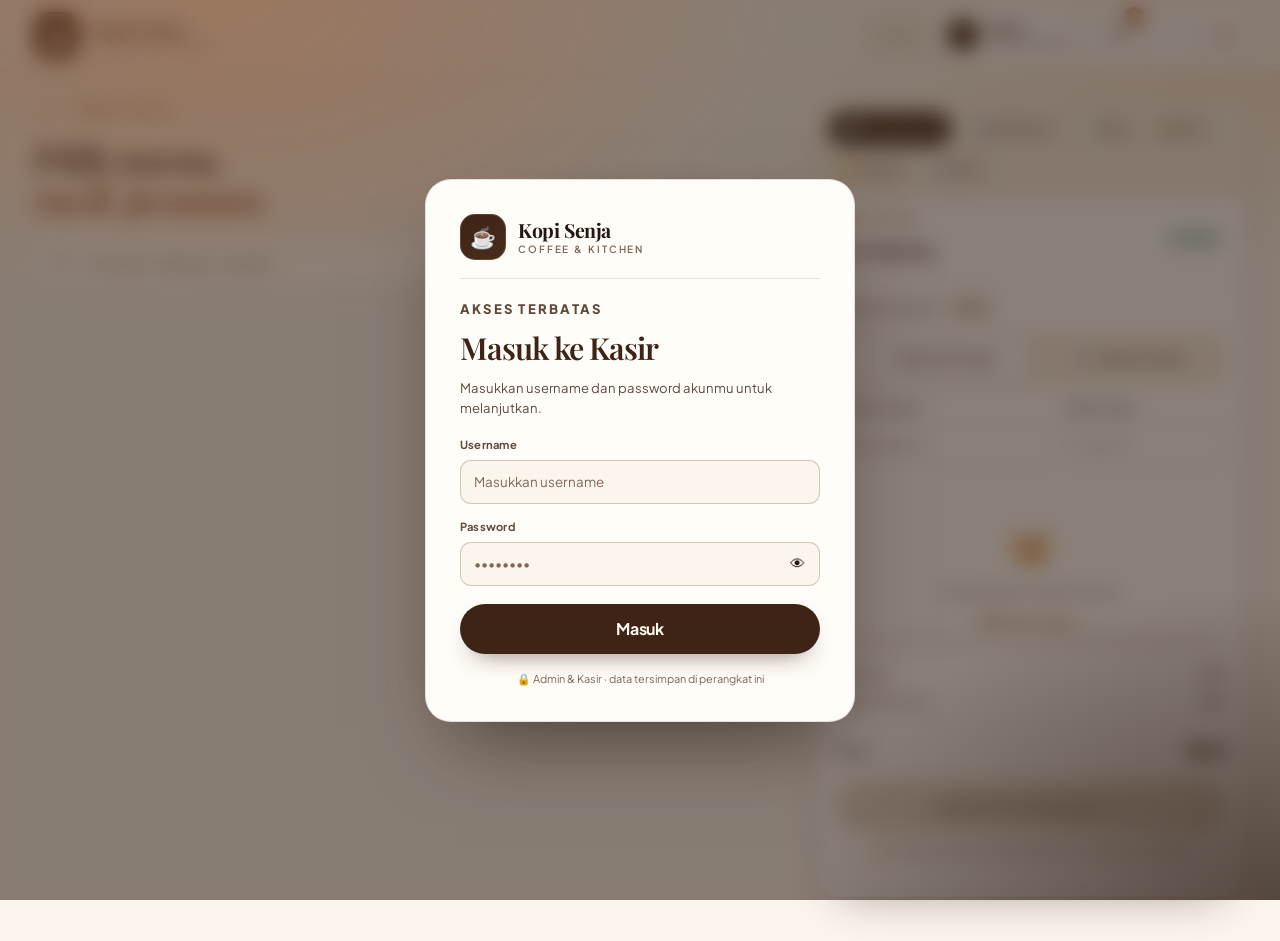
<file: POS CAFE 24/index.html>
<!DOCTYPE html>
<html lang="id">
<head>
  <meta charset="UTF-8" />
  <meta name="viewport" content="width=device-width, initial-scale=1" />
  <meta name="theme-color" content="#2A1B12" />
  <meta name="description" content="Kopi Senja — kasir kedai kopi. Pilih menu, atur pesanan, bayar, dan cetak struk." />
  <title>Kopi Senja — Kasir & Pemesanan</title>

  <link rel="preconnect" href="https://fonts.googleapis.com" />
  <link rel="preconnect" href="https://fonts.gstatic.com" crossorigin />
  <link href="https://fonts.googleapis.com/css2?family=Playfair+Display:ital,wght@0,500;0,600;0,700;1,600&family=Plus+Jakarta+Sans:wght@400;500;600;700;800&display=swap" rel="stylesheet" />
  <link rel="stylesheet" href="css/style.css" />
  <link rel="icon" href="data:image/svg+xml,<svg xmlns='http://www.w3.org/2000/svg' viewBox='0 0 100 100'><text y='.9em' font-size='90'>☕</text></svg>" />
</head>
<body class="pos-body is-locked">
  <a class="skip-link" href="#menu">Lewati ke menu</a>

  <!-- ============================ LOGIN ============================ -->
  <div class="login-screen is-open" id="loginScreen" role="dialog" aria-modal="true" aria-labelledby="loginTitle">
    <div class="login-card">
      <div class="login-brand">
        <span class="brand-mark" aria-hidden="true"><span id="loginLogo">☕</span></span>
        <span class="brand-text">
          <strong><span id="loginCafeName">Kopi Senja</span></strong>
          <small><span id="loginTagline">coffee &amp; kitchen</span></small>
        </span>
      </div>

      <div class="login-head">
        <p class="drawer-kicker">Akses terbatas</p>
        <h1 id="loginTitle">Masuk ke Kasir</h1>
        <p>Masukkan username dan password akunmu untuk melanjutkan.</p>
      </div>

      <form id="loginForm" autocomplete="off">
        <label class="field">
          <span>Username</span>
          <input type="text" id="loginUsername" placeholder="Masukkan username" autocomplete="username" autocapitalize="none" spellcheck="false" required />
        </label>
        <label class="field">
          <span>Password</span>
          <div class="password-wrap">
            <input type="password" id="loginPassword" placeholder="••••••••" autocomplete="current-password" required />
            <button type="button" id="togglePassword" aria-label="Tampilkan password">👁</button>
          </div>
        </label>
        <p class="login-error" id="loginError" hidden></p>
        <button class="btn btn-primary btn-block" type="submit" id="loginBtn">Masuk</button>
      </form>

      <p class="login-foot">🔒 Admin &amp; Kasir · data tersimpan di perangkat ini</p>
    </div>
  </div>

  <!-- ============================ TOP BAR ============================ -->
  <header class="pos-top" id="siteHeader">
    <div class="pos-brand">
      <span class="brand-mark" aria-hidden="true"><span id="brandLogo">☕</span></span>
      <span class="brand-text">
        <strong><span id="cafeNameDisplay" class="cafe-name-var">Kopi Senja</span></strong>
        <small><span id="taglineDisplay" class="tagline-var">coffee &amp; kitchen</span></small>
      </span>
    </div>

    <div class="pos-top-right">
      <span class="pos-clock" id="clock" aria-hidden="true">--:--</span>
      <div class="pos-user" id="posUser" title="Akun aktif">
        <span class="user-avatar" id="userAvatar" aria-hidden="true">A</span>
        <span class="user-meta">
          <strong id="userName">Admin</strong>
          <small id="userRole">Administrator</small>
        </span>
      </div>
      <button class="pos-top-btn" id="openCartBtn" type="button" aria-label="Buka keranjang">
        <svg viewBox="0 0 24 24" width="19" height="19" fill="none" aria-hidden="true">
          <path d="M4 5h2l2.2 10.2a2 2 0 0 0 2 1.6h7.5a2 2 0 0 0 2-1.55L21 8H7" stroke="currentColor" stroke-width="1.8" stroke-linecap="round" stroke-linejoin="round"/>
          <circle cx="10" cy="20" r="1.4" fill="currentColor"/>
          <circle cx="18" cy="20" r="1.4" fill="currentColor"/>
        </svg>
        <span class="cart-badge" id="cartBadge" aria-hidden="true">0</span>
      </button>
      <button class="pos-top-btn" id="btnFullscreen" type="button" title="Layar penuh" aria-label="Layar penuh">⛶</button>
      <button class="pos-top-btn pos-logout" id="logoutBtn" type="button" title="Keluar" aria-label="Keluar dari akun">⏻</button>
    </div>
  </header>

  <!-- ============================ MAIN ============================ -->
  <main class="pos-main" id="atas">
    <!-- ---------- KATALOG MENU ---------- -->
    <section class="pos-catalog" id="menu">
      <div class="catalog-head">
        <div>
          <p class="eyebrow"><span class="eyebrow-line" aria-hidden="true"></span>Menu kedai</p>
          <h1>Pilih menu,<br /><em>racik pesanan.</em></h1>
        </div>
        <p class="catalog-note">
          Harga belum termasuk PB1 10% — dihitung otomatis di keranjang.
        </p>
      </div>

      <div class="menu-toolbar">
        <div class="search-wrap">
          <svg viewBox="0 0 24 24" width="19" height="19" fill="none" aria-hidden="true">
            <circle cx="11" cy="11" r="6.5" stroke="currentColor" stroke-width="1.8"/>
            <path d="m16 16 4 4" stroke="currentColor" stroke-width="1.8" stroke-linecap="round"/>
          </svg>
          <input type="search" id="searchInput" placeholder="Cari kopi, makanan, camilan…" aria-label="Cari menu" autocomplete="off" />
          <button class="search-clear" id="searchClear" type="button" aria-label="Hapus pencarian" hidden>✕</button>
        </div>

        <div class="toolbar-right">
          <label class="sort-wrap">
            <span class="sr-only">Urutkan menu</span>
            <select id="sortSelect">
              <option value="populer">Rekomendasi</option>
              <option value="murah">Harga terendah</option>
              <option value="mahal">Harga tertinggi</option>
              <option value="nama">Nama A–Z</option>
            </select>
            <svg viewBox="0 0 20 20" width="16" height="16" fill="none" aria-hidden="true">
              <path d="m6 8 4 4 4-4" stroke="currentColor" stroke-width="1.8" stroke-linecap="round" stroke-linejoin="round"/>
            </svg>
          </label>
        </div>
      </div>

      <div class="chips" id="categoryChips" role="tablist" aria-label="Kategori menu"></div>

      <div class="menu-meta">
        <p id="resultCount" class="result-count" aria-live="polite"></p>
      </div>

      <div class="menu-grid" id="menuGrid"></div>

      <div class="empty-state" id="menuEmpty" hidden>
        <span class="empty-emoji" aria-hidden="true">🔍</span>
        <h3>Menu tidak ditemukan</h3>
        <p>Coba kata kunci lain atau pilih kategori "Semua Menu".</p>
        <button class="btn btn-ghost" id="resetFilterBtn" type="button">Reset pencarian</button>
      </div>
    </section>

    <!-- ---------- KOLOM KANAN: KERANJANG + DASHBOARD ---------- -->
    <aside class="pos-side" id="adminPanel" aria-label="Panel kasir dan pengelolaan">
      <div class="side-tabs" role="tablist" aria-label="Panel kasir">
        <button class="admin-tab is-active" data-admin="cart" type="button" role="tab">🧾 Keranjang <span class="tab-count" id="cartTabCount">0</span></button>
        <button class="admin-tab" data-admin="dashboard" type="button" role="tab">📊 Dashboard</button>
        <button class="admin-tab" data-admin="menu" type="button" role="tab">🍽️ Menu</button>
        <button class="admin-tab" data-admin="stock" type="button" role="tab">📦 Stok</button>
        <button class="admin-tab" data-admin="report" type="button" role="tab">💰 Laporan</button>
        <button class="admin-tab" data-admin="cafe" type="button" role="tab">⚙️ Kafe</button>
      </div>

      <div class="side-head">
        <div>
          <p class="drawer-kicker">Mode Kasir</p>
          <h2 id="adminPanelTitle">Keranjang</h2>
        </div>
        <div class="side-head-actions">
          <span class="side-live"><span class="dot-live" aria-hidden="true"></span>Buka</span>
          <button class="side-close" id="closeCartBtn" type="button" aria-label="Tutup panel">✕</button>
        </div>
      </div>

      <div class="side-body">
        <!-- ===== KERANJANG ===== -->
        <section class="admin-section" data-section="cart">
          <div class="pos-cart" id="cartDrawer" aria-label="Keranjang pesanan">
            <p class="cart-kicker">Pesanan baru <span id="cartCountLabel" class="count-pill">0 item</span></p>

            <div class="order-type" role="group" aria-label="Jenis pesanan">
              <button type="button" class="type-btn is-active" data-type="dinein">
                <span aria-hidden="true">🍽️</span> Makan di Tempat
              </button>
              <button type="button" class="type-btn" data-type="takeaway">
                <span aria-hidden="true">🥡</span> Dibawa Pulang
              </button>
            </div>

            <div class="field-grid" id="detailsGrid">
              <label class="field">
                <span>Nama pemesan</span>
                <input type="text" id="customerName" placeholder="Nama kamu" maxlength="40" autocomplete="name" />
              </label>
              <label class="field" id="tableField">
                <span>Nomor meja</span>
                <input type="text" id="tableNumber" placeholder="cth. 07" maxlength="4" inputmode="numeric" />
              </label>
            </div>

            <div class="cart-items" id="cartItems"></div>

            <div class="cart-empty" id="cartEmpty">
              <span aria-hidden="true">🧺</span>
              <p>Keranjangmu masih kosong.</p>
              <a href="#menu" class="link-arrow" id="emptyCartBrowse">Pilih menu dulu →</a>
            </div>

            <div class="promo-row" id="promoRow">
              <label class="field field-promo">
                <span>Kode promo</span>
                <div class="promo-input">
                  <input type="text" id="promoInput" placeholder="Coba SENJA10" autocomplete="off" />
                  <button type="button" id="applyPromoBtn">Pakai</button>
                </div>
              </label>
              <p class="promo-hint" id="promoHint">SENJA10 · diskon 10% untuk semua pesanan.</p>
            </div>

            <footer class="cart-foot">
              <dl class="summary">
                <div><dt>Subtotal</dt><dd id="sumSubtotal">Rp 0</dd></div>
                <div id="discountRow" hidden><dt>Diskon <span id="promoBadge" class="promo-badge"></span></dt><dd id="sumDiscount">– Rp 0</dd></div>
                <div><dt>Pajak PB1 (10%)</dt><dd id="sumTax">Rp 0</dd></div>
                <div class="summary-total"><dt>Total</dt><dd id="sumTotal">Rp 0</dd></div>
              </dl>
              <button class="btn btn-primary btn-block" id="checkoutBtn" type="button" disabled>
                Lanjut ke Pembayaran
                <svg viewBox="0 0 20 20" width="18" height="18" fill="none" aria-hidden="true">
                  <path d="M4 10h11M11 5l5 5-5 5" stroke="currentColor" stroke-width="1.8" stroke-linecap="round" stroke-linejoin="round"/>
                </svg>
              </button>
              <p class="secure-note">🔒 Pembayaran diproses di perangkat ini · tanpa biaya tambahan</p>
            </footer>
          </div>
        </section>

        <!-- ===== DASHBOARD ===== -->
        <section class="admin-section" data-section="dashboard" hidden>
          <div class="stat-grid" id="dashboardStats"></div>
          <h3 class="admin-h3">Stok Menipis</h3>
          <div class="low-stock-list" id="dashboardLowStock"></div>
          <h3 class="admin-h3">Transaksi Terakhir</h3>
          <div class="recent-list" id="dashboardRecent"></div>
        </section>

        <!-- ===== MENU ===== -->
        <section class="admin-section" data-section="menu" hidden>
          <div class="menu-add-form">
            <h3>Tambah/Edit Menu</h3>
            <input type="hidden" id="menuId" />
            <input type="text" id="menuName" placeholder="Nama Menu" />
            <textarea id="menuDesc" placeholder="Deskripsi"></textarea>
            <input type="number" id="menuPrice" placeholder="Harga (Rp)" />
            <select id="menuCat">
              <option value="Kopi">Kopi</option>
              <option value="Non-Kopi">Non-Kopi</option>
              <option value="Makanan">Makanan</option>
              <option value="Camilan">Camilan &amp; Manis</option>
            </select>
            <input type="text" id="menuEmoji" placeholder="Emoji (☕)" />
            <input type="number" id="menuStock" placeholder="Stok (mis. 20)" min="0" />
            <input type="url" id="menuImage" placeholder="URL Gambar (https://...)" />
            <input type="text" id="menuTag" placeholder="Tag (opsional)" />
            <label><input type="checkbox" id="menuPopular" /> Populer</label>
            <label><input type="checkbox" id="menuNew" /> Baru</label>
            <div class="menu-form-actions">
              <button id="saveMenuBtn" type="button">Simpan Menu</button>
              <button id="clearMenuBtn" type="button">Bersihkan</button>
            </div>
          </div>
          <div class="menu-list-admin">
            <h3>Daftar Menu</h3>
            <div id="menuListAdmin"></div>
          </div>
        </section>

        <!-- ===== STOK ===== -->
        <section class="admin-section" data-section="stock" hidden>
          <p class="admin-hint">Atur jumlah stok tiap menu. Stok <strong>0</strong> berarti menu tidak bisa dipesan.</p>
          <div class="stock-toolbar">
            <button class="btn btn-ghost" id="stockRestockAllBtn" type="button">Isi Ulang Semua (+10)</button>
          </div>
          <div class="stock-list" id="stockList"></div>
        </section>

        <!-- ===== LAPORAN ===== -->
        <section class="admin-section" data-section="report" hidden>
          <div class="report-toolbar">
            <label class="field">
              <span>Periode</span>
              <select id="reportPeriod">
                <option value="today">Hari ini</option>
                <option value="7">7 hari terakhir</option>
                <option value="30">30 hari terakhir</option>
                <option value="all">Semua</option>
              </select>
            </label>
            <button class="btn btn-ghost" id="exportReportBtn" type="button">Ekspor CSV</button>
          </div>
          <div class="stat-grid" id="reportStats"></div>
          <h3 class="admin-h3">Pendapatan per Hari</h3>
          <div class="report-bars" id="reportDaily"></div>
          <h3 class="admin-h3">Metode Pembayaran</h3>
          <div class="report-pay" id="reportPayments"></div>
          <h3 class="admin-h3">Menu Terlaris</h3>
          <div class="report-top" id="reportTopItems"></div>
        </section>

        <!-- ===== KAFE ===== -->
        <section class="admin-section" data-section="cafe" hidden>
          <div class="field">
            <span>Nama Kafe</span>
            <input type="text" id="cafeName" placeholder="Contoh: Kopi Senja" />
          </div>
          <div class="field">
            <span>Logo (emoji atau teks)</span>
            <input type="text" id="cafeLogo" placeholder="☕" maxlength="3" />
          </div>
          <div class="field">
            <span>Tagline</span>
            <input type="text" id="tagline" placeholder="coffee &amp; kitchen" />
          </div>
          <div class="field">
            <span>Deskripsi</span>
            <textarea id="cafeDescription" placeholder="Deskripsi singkat kafe" style="width:100%;height:80px;padding:8px;border:1px solid var(--line);border-radius:10px;font-family:var(--sans);font-size:0.85rem;resize:vertical;"></textarea>
          </div>
          <div class="field">
            <span>Alamat Kafe</span>
            <input type="text" id="cafeAddress" placeholder="Contoh: Jl. Merdeka No. 24, Tolitoli" />
          </div>
          <div class="field">
            <span>Telepon / WhatsApp</span>
            <input type="text" id="cafePhone" placeholder="Contoh: 0852-1234-5678" />
          </div>
          <div class="field">
            <span>Catatan Struk — Pesanan Diproses</span>
            <textarea id="cafeReceiptNoteProcessing" rows="2" placeholder="Pesananmu sedang kami siapkan. Tunjukkan struk ini di kasir."></textarea>
          </div>
          <div class="field">
            <span>Catatan Struk — Pesanan Siap</span>
            <textarea id="cafeReceiptNoteReady" rows="2" placeholder="Pesananmu sudah siap. Tunjukkan struk ini di kasir untuk mengambil pesanan."></textarea>
          </div>
          <p class="admin-hint">Teks ini tampil di bagian bawah struk. Kosongkan untuk memakai teks bawaan.</p>
          <div class="save-btns">
            <button type="button" id="saveConfigBtn">Simpan</button>
            <button type="button" id="resetConfigBtn">Reset</button>
          </div>

          <div class="user-admin">
            <div class="user-admin-head">
              <h3 class="admin-h3">Akun &amp; Password</h3>
              <button class="btn btn-ghost user-save-btn" id="saveUsersBtn" type="button">Simpan Password</button>
            </div>
            <p class="admin-hint">Ubah password, tambah akun, atau hapus akun. Akun yang sedang dipakai tidak bisa dihapus.</p>

            <div class="user-list" id="userList"></div>

            <div class="user-add">
              <h4>Tambah Akun Baru</h4>
              <div class="field">
                <span>Username</span>
                <input type="text" id="newUserName" placeholder="cth. kasir2" maxlength="20" autocomplete="off" autocapitalize="none" spellcheck="false" />
              </div>
              <div class="field">
                <span>Password</span>
                <input type="text" id="newUserPass" placeholder="min. 4 karakter" maxlength="40" autocomplete="off" />
              </div>
              <div class="field">
                <span>Role</span>
                <select id="newUserRole">
                  <option value="kasir">Kasir</option>
                  <option value="admin">Admin</option>
                </select>
              </div>
              <button class="btn btn-primary btn-block" id="addUserBtn" type="button">Tambah Akun</button>
            </div>
          </div>
        </section>
      </div>
    </aside>
  </main>

  <div class="side-backdrop" id="sideBackdrop" aria-hidden="true"></div>

  <!-- ============================ CHECKOUT MODAL ============================ -->
  <div class="modal" id="checkoutModal" role="dialog" aria-modal="true" aria-labelledby="checkoutTitle" aria-hidden="true">
    <div class="modal-card modal-checkout">
      <button class="icon-btn modal-close" id="closeCheckoutBtn" type="button" aria-label="Tutup pembayaran">
        <svg viewBox="0 0 24 24" width="20" height="20" fill="none"><path d="m6 6 12 12M18 6 6 18" stroke="currentColor" stroke-width="1.9" stroke-linecap="round"/></svg>
      </button>

      <header class="modal-head">
        <p class="drawer-kicker">Langkah terakhir</p>
        <h2 id="checkoutTitle">Pembayaran</h2>
        <p class="modal-sub" id="checkoutSub">3 item · Makan di tempat</p>
      </header>

      <div class="modal-body">
        <div class="checkout-summary" id="checkoutSummary"></div>

        <fieldset class="pay-methods">
          <legend>Metode pembayaran</legend>
          <label class="pay-option">
            <input type="radio" name="payment" value="tunai" checked />
            <span class="pay-icon" aria-hidden="true">💵</span>
            <span class="pay-text"><strong>Tunai</strong><small>Bayar di kasir</small></span>
            <span class="radio-dot" aria-hidden="true"></span>
          </label>
          <label class="pay-option">
            <input type="radio" name="payment" value="qris" />
            <span class="pay-icon" aria-hidden="true">📱</span>
            <span class="pay-text"><strong>QRIS</strong><small>Scan QR di kasir</small></span>
            <span class="radio-dot" aria-hidden="true"></span>
          </label>
          <label class="pay-option">
            <input type="radio" name="payment" value="kartu" />
            <span class="pay-icon" aria-hidden="true">💳</span>
            <span class="pay-text"><strong>Kartu Debit</strong><small>Mesin EDC tersedia</small></span>
            <span class="radio-dot" aria-hidden="true"></span>
          </label>
        </fieldset>

        <div class="cash-panel" id="cashPanel">
          <label class="field">
            <span>Uang diterima</span>
            <div class="cash-input">
              <span>Rp</span>
              <input type="number" id="cashInput" placeholder="0" min="0" step="1000" inputmode="numeric" />
            </div>
          </label>
          <div class="cash-chips" id="cashChips">
            <button type="button" data-cash="exact">Uang pas</button>
            <button type="button" data-cash="50000">50.000</button>
            <button type="button" data-cash="100000">100.000</button>
            <button type="button" data-cash="150000">150.000</button>
          </div>
          <p class="change-line" id="changeLine">Kembalian <strong>Rp 0</strong></p>
        </div>

        <p class="checkout-warning" id="checkoutWarning" hidden></p>
      </div>

      <footer class="modal-foot">
        <div class="foot-total">
          <span>Total bayar</span>
          <strong id="checkoutTotal">Rp 0</strong>
        </div>
        <button class="btn btn-primary btn-block" id="placeOrderBtn" type="button">Konfirmasi &amp; Buat Pesanan</button>
      </footer>
    </div>
  </div>

  <!-- ============================ RECEIPT MODAL ============================ -->
  <div class="modal" id="receiptModal" role="dialog" aria-modal="true" aria-labelledby="receiptTitle" aria-hidden="true">
    <div class="modal-card modal-receipt">
      <div class="receipt-paper" id="receiptPaper">
        <div class="receipt-brand">
          <span aria-hidden="true" id="receiptLogo">☕</span>
          <h2 id="receiptCafeName">KOPI SENJA</h2>
          <p id="receiptTagline">coffee &amp; kitchen</p>
          <small id="receiptAddress">Jl. Merdeka No. 24, Tolitoli · 0852-1234-5678</small>
        </div>

        <div class="receipt-divider"><span></span></div>

        <div class="receipt-meta" id="receiptBody"></div>

        <div class="receipt-divider"><span></span></div>

        <div class="receipt-thanks">
          <strong id="receiptTitle">Terima kasih! ☕</strong>
          <p id="receiptNote">Pesananmu sedang kami siapkan. Tunjukkan struk ini di kasir.</p>
        </div>
      </div>

      <div class="receipt-actions">
        <button class="btn btn-ghost" id="printReceiptBtn" type="button">
          <svg viewBox="0 0 24 24" width="18" height="18" fill="none" aria-hidden="true">
            <path d="M7 9V4h10v5M7 17H5a2 2 0 0 1-2-2v-4a2 2 0 0 1 2-2h14a2 2 0 0 1 2 2v4a2 2 0 0 1-2 2h-2" stroke="currentColor" stroke-width="1.7" stroke-linejoin="round"/>
            <path d="M7 14h10v6H7v-6Z" stroke="currentColor" stroke-width="1.7" stroke-linejoin="round"/>
          </svg>
          Cetak Struk
        </button>
        <button class="btn btn-primary" id="doneReceiptBtn" type="button">Selesai</button>
      </div>
    </div>
  </div>

  <!-- ============================ MOBILE CART BAR ============================ -->
  <div class="mobile-cart-bar" id="mobileCartBar" hidden>
    <div class="mcb-info">
      <span id="mcbCount">0 item</span>
      <strong id="mcbTotal">Rp 0</strong>
    </div>
    <button class="btn btn-primary" id="mcbOpenBtn" type="button">Lihat Keranjang</button>
  </div>

  <div class="toasts" id="toasts" aria-live="polite" aria-atomic="false"></div>

  <script src="js/data.js"></script>
  <script src="js/app.js"></script>
</body>
</html>
</file>
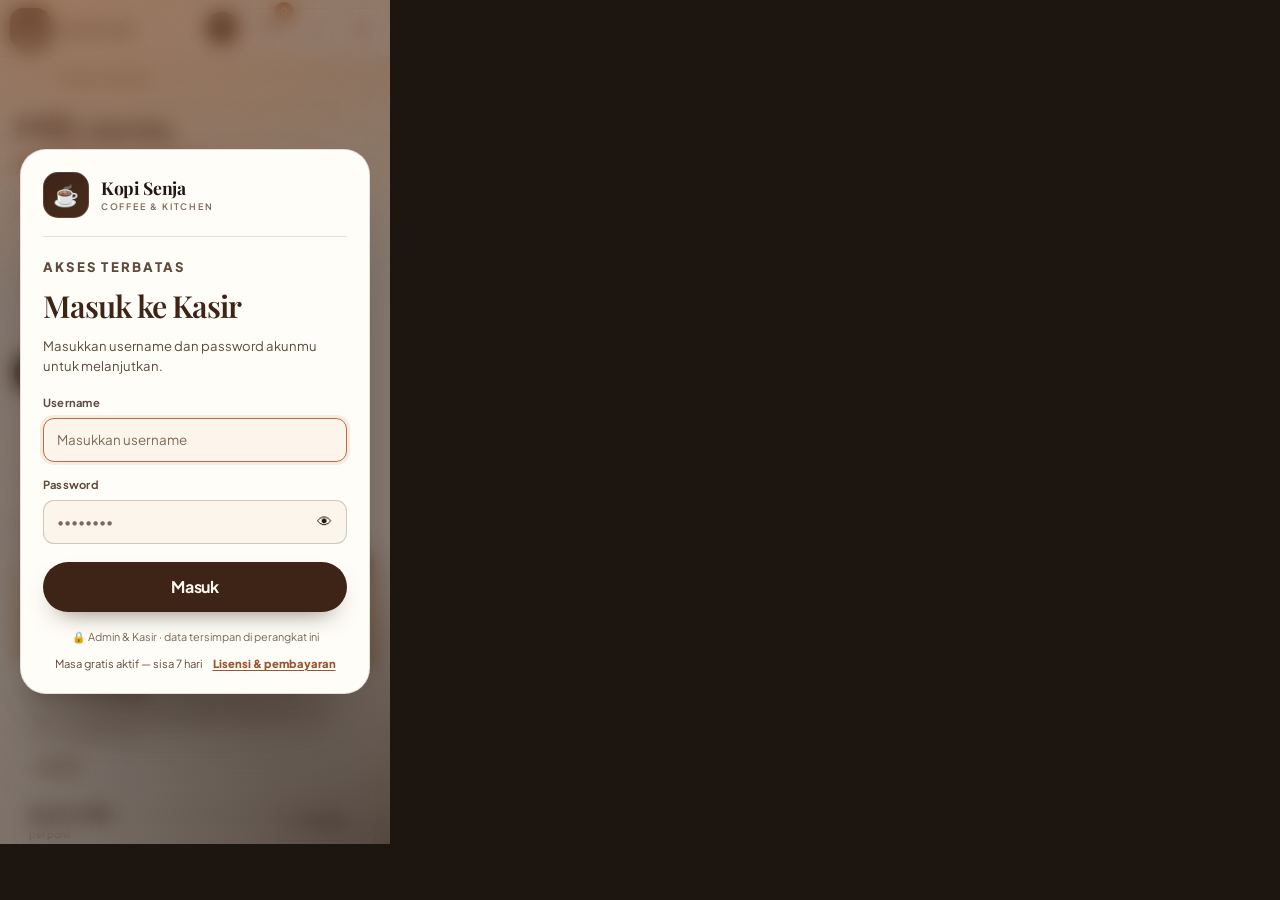
<file: _preview.html>
<!DOCTYPE html>
<html>
<head>
  <meta charset="utf-8" />
  <title>Preview mobile</title>
  <style>
    html, body { margin: 0; background: #1d1510; }
    .stage { width: 390px; height: 844px; overflow: hidden; }
    iframe { width: 390px; height: 844px; border: 0; background: #fbf5ec; }
  </style>
</head>
<body>
  <div class="stage"><iframe src="/" title="preview mobile"></iframe></div>
</body>
</html>
</file>
<file: POS CAFE 24/css/style.css>
/* =========================================================
   Kopi Senja — Stylesheet
   ========================================================= */

:root {
  --cream: #fbf5ec;
  --cream-2: #f5ebdd;
  --cream-3: #efe0ca;
  --card: #fffdf8;
  --ink: #241610;
  --ink-soft: #5f4b3d;
  --ink-faint: #7b6555;
  --coffee: #3d2417;
  --coffee-2: #56341f;
  --caramel: #b96f3f;
  --caramel-dark: #9a552b;
  --amber: #e8a55f;
  --green: #3d7a5f;
  --green-soft: #e3f0e9;
  --red: #b4472f;
  --line: rgba(61, 36, 23, 0.13);
  --line-strong: rgba(61, 36, 23, 0.22);

  --shadow-xs: 0 1px 2px rgba(61, 36, 23, 0.06);
  --shadow-sm: 0 4px 14px -6px rgba(61, 36, 23, 0.18);
  --shadow-md: 0 22px 45px -26px rgba(61, 36, 23, 0.45);
  --shadow-lg: 0 40px 80px -40px rgba(38, 21, 12, 0.55);

  --radius-sm: 12px;
  --radius: 18px;
  --radius-lg: 26px;
  --radius-xl: 34px;

  --serif: "Playfair Display", Georgia, "Times New Roman", serif;
  --sans: "Plus Jakarta Sans", -apple-system, BlinkMacSystemFont, "Segoe UI", Roboto, sans-serif;
  --mono: "SFMono-Regular", Consolas, "Courier New", monospace;

  --header-h: 76px;
  --ease: cubic-bezier(0.22, 0.8, 0.28, 1);
}

*,
*::before,
*::after {
  box-sizing: border-box;
}

html {
  scroll-behavior: smooth;
  -webkit-text-size-adjust: 100%;
}

body {
  margin: 0;
  font-family: var(--sans);
  font-size: 16px;
  line-height: 1.6;
  color: var(--ink);
  background: var(--cream);
  -webkit-font-smoothing: antialiased;
  overflow-x: hidden;
}

body.no-scroll {
  overflow: hidden;
}

img,
svg {
  display: block;
  max-width: 100%;
}

button,
input,
select,
textarea {
  font: inherit;
  color: inherit;
}

button {
  cursor: pointer;
}

a {
  color: inherit;
  text-decoration: none;
}

h1,
h2,
h3,
h4,
p {
  margin: 0;
}

ul {
  margin: 0;
  padding: 0;
  list-style: none;
}

[hidden] {
  display: none !important;
}

::selection {
  background: var(--amber);
  color: var(--coffee);
}

:focus-visible {
  outline: 3px solid rgba(185, 111, 63, 0.55);
  outline-offset: 3px;
  border-radius: 4px;
}

.sr-only {
  position: absolute;
  width: 1px;
  height: 1px;
  padding: 0;
  margin: -1px;
  overflow: hidden;
  clip: rect(0 0 0 0);
  white-space: nowrap;
  border: 0;
}

.skip-link {
  position: fixed;
  top: 12px;
  left: 12px;
  z-index: 200;
  padding: 10px 18px;
  border-radius: 999px;
  background: var(--coffee);
  color: #fff;
  font-weight: 600;
  transform: translateY(-160%);
  transition: transform 0.2s var(--ease);
}

.skip-link:focus {
  transform: translateY(0);
}

.container {
  width: 100%;
  max-width: 1200px;
  margin: 0 auto;
  padding: 0 clamp(18px, 4vw, 36px);
}

section {
  scroll-margin-top: calc(var(--header-h) + 18px);
}

/* ============================= BUTTONS ============================= */

.btn {
  --btn-bg: transparent;
  --btn-fg: var(--ink);
  display: inline-flex;
  align-items: center;
  justify-content: center;
  gap: 9px;
  padding: 14px 24px;
  border: 1px solid transparent;
  border-radius: 999px;
  background: var(--btn-bg);
  color: var(--btn-fg);
  font-size: 0.94rem;
  font-weight: 700;
  letter-spacing: -0.01em;
  line-height: 1;
  white-space: nowrap;
  transition: transform 0.18s var(--ease), box-shadow 0.18s var(--ease),
    background-color 0.18s var(--ease), border-color 0.18s var(--ease);
}

.btn svg {
  flex: 0 0 auto;
  transition: transform 0.18s var(--ease);
}

.btn:hover svg {
  transform: translateX(2px);
}

.btn:active {
  transform: translateY(1px) scale(0.99);
}

.btn-primary {
  --btn-bg: var(--coffee);
  --btn-fg: #fff8ee;
  box-shadow: 0 12px 26px -14px rgba(61, 36, 23, 0.7);
}

.btn-primary:hover {
  --btn-bg: #2c190f;
  box-shadow: 0 18px 32px -16px rgba(61, 36, 23, 0.75);
}

.btn-primary:disabled {
  --btn-bg: #e7dbcd;
  --btn-fg: #8a7260;
  box-shadow: none;
  cursor: not-allowed;
}

.btn-ghost {
  --btn-bg: transparent;
  --btn-fg: var(--coffee);
  border-color: var(--line-strong);
}

.btn-ghost:hover {
  --btn-bg: rgba(185, 111, 63, 0.09);
  border-color: var(--caramel);
}

.btn-block {
  width: 100%;
  padding: 16px 24px;
  font-size: 1rem;
}

.icon-btn {
  display: inline-grid;
  place-items: center;
  width: 42px;
  height: 42px;
  padding: 0;
  border: 1px solid var(--line);
  border-radius: 50%;
  background: rgba(255, 253, 248, 0.7);
  color: var(--coffee);
  transition: background-color 0.18s, transform 0.18s var(--ease);
}

.icon-btn:hover {
  background: #fff;
  transform: rotate(90deg);
}

/* ============================== HEADER ============================= */

.site-header {
  position: sticky;
  top: 0;
  z-index: 60;
  height: var(--header-h);
  display: flex;
  align-items: center;
  background: rgba(251, 245, 236, 0.72);
  backdrop-filter: blur(16px);
  -webkit-backdrop-filter: blur(16px);
  border-bottom: 1px solid transparent;
  transition: border-color 0.25s, background-color 0.25s, box-shadow 0.25s;
}

.site-header.is-scrolled {
  background: rgba(251, 245, 236, 0.93);
  border-bottom-color: var(--line);
  box-shadow: 0 10px 30px -26px rgba(61, 36, 23, 0.8);
}

.header-inner {
  display: flex;
  align-items: center;
  justify-content: space-between;
  gap: 20px;
}

.brand {
  display: inline-flex;
  align-items: center;
  gap: 11px;
  flex: 0 0 auto;
}

.brand-mark {
  display: grid;
  place-items: center;
  width: 42px;
  height: 42px;
  border-radius: 50%;
  background: var(--coffee);
  color: var(--cream);
  box-shadow: inset 0 0 0 1px rgba(255, 255, 255, 0.14);
}

.brand-text {
  display: flex;
  flex-direction: column;
  line-height: 1.05;
}

.brand-text strong {
  font-family: var(--serif);
  font-size: 1.22rem;
  font-weight: 700;
  letter-spacing: -0.02em;
}

.brand-text small {
  font-size: 0.62rem;
  font-weight: 600;
  text-transform: uppercase;
  letter-spacing: 0.19em;
  color: var(--ink-faint);
  margin-top: 4px;
}

.main-nav {
  display: flex;
  align-items: center;
  gap: clamp(16px, 2.4vw, 32px);
  font-size: 0.92rem;
  font-weight: 600;
}

.main-nav a {
  position: relative;
  color: var(--ink-soft);
  padding: 6px 0;
  transition: color 0.18s;
}

.main-nav a::after {
  content: "";
  position: absolute;
  left: 0;
  bottom: 0;
  width: 100%;
  height: 1.5px;
  background: var(--caramel);
  transform: scaleX(0);
  transform-origin: left;
  transition: transform 0.25s var(--ease);
}

.main-nav a:hover {
  color: var(--ink);
}

.main-nav a:hover::after {
  transform: scaleX(1);
}

.nav-orders {
  display: inline-flex;
  align-items: center;
  gap: 6px;
}

.nav-count {
  display: inline-grid;
  place-items: center;
  min-width: 18px;
  height: 18px;
  padding: 0 4px;
  border-radius: 999px;
  background: var(--green);
  color: #fff;
  font-size: 0.66rem;
  font-weight: 800;
  line-height: 1;
}

.header-actions {
  display: flex;
  align-items: center;
  gap: 12px;
}

.hours-pill {
  display: inline-flex;
  align-items: center;
  gap: 7px;
  padding: 8px 14px;
  border: 1px solid var(--line);
  border-radius: 999px;
  font-size: 0.76rem;
  font-weight: 600;
  color: var(--ink-soft);
  background: rgba(255, 253, 248, 0.6);
}

.dot-live {
  width: 7px;
  height: 7px;
  border-radius: 50%;
  background: #4f9d72;
  box-shadow: 0 0 0 3px rgba(79, 157, 114, 0.18);
  animation: pulse 2.4s infinite;
}

.cart-btn {
  position: relative;
  display: inline-flex;
  align-items: center;
  gap: 9px;
  height: 44px;
  padding: 0 8px 0 16px;
  border: 0;
  border-radius: 999px;
  background: var(--coffee);
  color: #fff8ee;
  font-size: 0.86rem;
  font-weight: 700;
  transition: background-color 0.18s, transform 0.18s var(--ease);
}

.cart-btn:hover {
  background: #2c190f;
  transform: translateY(-1px);
}

.cart-badge {
  display: grid;
  place-items: center;
  min-width: 28px;
  height: 28px;
  padding: 0 6px;
  border-radius: 999px;
  background: var(--amber);
  color: var(--coffee);
  font-size: 0.76rem;
  font-weight: 800;
  transition: transform 0.2s var(--ease);
}

.cart-badge.bump {
  animation: bump 0.4s var(--ease);
}

/* =============================== HERO =============================== */

.hero {
  position: relative;
  padding: clamp(28px, 5vw, 62px) 0 clamp(48px, 7vw, 86px);
  overflow: hidden;
}

.hero-blob {
  position: absolute;
  border-radius: 50%;
  filter: blur(10px);
  pointer-events: none;
}

.hero-blob-1 {
  width: 560px;
  height: 560px;
  right: -180px;
  top: -120px;
  background: radial-gradient(circle, rgba(232, 165, 95, 0.32), transparent 68%);
}

.hero-blob-2 {
  width: 380px;
  height: 380px;
  left: -160px;
  bottom: -140px;
  background: radial-gradient(circle, rgba(185, 111, 63, 0.16), transparent 70%);
}

.hero-inner {
  position: relative;
  display: grid;
  grid-template-columns: 1.02fr 0.98fr;
  align-items: center;
  gap: clamp(24px, 4vw, 56px);
}

.eyebrow {
  display: flex;
  align-items: center;
  gap: 12px;
  font-size: 0.72rem;
  font-weight: 700;
  letter-spacing: 0.18em;
  text-transform: uppercase;
  color: var(--caramel-dark);
  margin-bottom: 20px;
}

.eyebrow-line {
  width: 34px;
  height: 1px;
  background: var(--caramel);
}

.hero h1 {
  font-family: var(--serif);
  font-size: clamp(2.6rem, 5.3vw, 4.35rem);
  font-weight: 600;
  line-height: 1.05;
  letter-spacing: -0.03em;
  color: var(--coffee);
}

.hero h1 em,
.section-head h2 em,
.story h2 em {
  font-style: italic;
  color: var(--caramel);
}

.nowrap {
  white-space: nowrap;
}

.hero-desc {
  max-width: 47ch;
  margin-top: 22px;
  font-size: clamp(0.98rem, 1.15vw, 1.06rem);
  color: var(--ink-soft);
}

.hero-actions {
  display: flex;
  flex-wrap: wrap;
  gap: 12px;
  margin-top: 32px;
}

.hero-points {
  display: flex;
  flex-wrap: wrap;
  gap: clamp(16px, 3vw, 32px);
  margin-top: 42px;
  padding-top: 26px;
  border-top: 1px solid var(--line);
}

.hero-points li {
  display: flex;
  align-items: flex-start;
  gap: 10px;
  font-size: 0.76rem;
  line-height: 1.4;
  color: var(--ink-faint);
}

.hero-points strong {
  display: inline-block;
  margin-top: 3px;
  font-size: 0.82rem;
  font-weight: 700;
  color: var(--ink);
}

.point-icon {
  display: grid;
  place-items: center;
  width: 34px;
  height: 34px;
  border-radius: 50%;
  background: rgba(255, 253, 248, 0.9);
  border: 1px solid var(--line);
  font-size: 0.95rem;
  flex: 0 0 auto;
}

/* --- hero visual --- */

.hero-visual {
  position: relative;
  display: grid;
  place-items: center;
  min-height: 420px;
}

.hero-plate {
  position: relative;
  width: min(430px, 82%);
  aspect-ratio: 1;
  border-radius: 50%;
  background:
    radial-gradient(circle at 32% 26%, #fffdf7 0%, #f6e8d5 46%, #e9d2b2 100%);
  box-shadow:
    inset 0 0 0 1px rgba(255, 255, 255, 0.7),
    inset 0 -30px 60px rgba(151, 101, 58, 0.16),
    0 40px 70px -45px rgba(61, 36, 23, 0.55);
  display: grid;
  place-items: center;
}

.hero-plate::before {
  content: "";
  position: absolute;
  inset: 9%;
  border-radius: 50%;
  border: 1px dashed rgba(97, 62, 37, 0.24);
}

.hero-plate::after {
  content: "";
  position: absolute;
  inset: 20%;
  border-radius: 50%;
  background: radial-gradient(circle at 40% 35%, rgba(255, 255, 255, 0.7), transparent 70%);
}

.hero-cup {
  position: relative;
  z-index: 2;
  display: grid;
  place-items: center;
  filter: drop-shadow(0 24px 26px rgba(84, 48, 24, 0.28));
}

.cup-emoji {
  font-size: clamp(96px, 12vw, 148px);
  line-height: 1;
  animation: cupFloat 5.5s ease-in-out infinite;
}

.cup-saucer {
  display: block;
  width: 150px;
  height: 16px;
  margin-top: -8px;
  border-radius: 50%;
  background: rgba(74, 44, 29, 0.14);
  filter: blur(3px);
}

.steam {
  position: absolute;
  top: -30px;
  width: 10px;
  height: 56px;
  border-radius: 50%;
  background: linear-gradient(to top, rgba(90, 58, 36, 0.24), rgba(90, 58, 36, 0));
  filter: blur(3px);
  opacity: 0;
  animation: steam 4.6s ease-in-out infinite;
}

.steam-1 { left: 34%; animation-delay: 0s; }
.steam-2 { left: 50%; animation-delay: 1.2s; height: 66px; }
.steam-3 { left: 64%; animation-delay: 2.3s; }

.hero-ring {
  position: absolute;
  inset: -3%;
  z-index: 3;
  animation: spin 42s linear infinite;
}

.hero-ring svg {
  width: 100%;
  height: 100%;
  overflow: visible;
}

.hero-ring text {
  fill: rgba(86, 52, 31, 0.62);
  font-family: var(--sans);
  font-size: 10.5px;
  font-weight: 700;
  letter-spacing: 3.1px;
}

.float-card {
  position: absolute;
  z-index: 4;
  display: flex;
  align-items: center;
  gap: 11px;
  padding: 12px 16px;
  border-radius: 16px;
  background: rgba(255, 253, 248, 0.94);
  border: 1px solid rgba(255, 255, 255, 0.9);
  box-shadow: var(--shadow-md);
  backdrop-filter: blur(8px);
  animation: floatCard 7s ease-in-out infinite;
}

.float-card strong {
  display: block;
  font-size: 0.8rem;
  font-weight: 700;
  line-height: 1.3;
}

.float-card small {
  display: block;
  font-size: 0.68rem;
  color: var(--ink-faint);
  line-height: 1.35;
}

.float-card-1 {
  top: 9%;
  left: -4%;
}

.float-card-1 b {
  font-size: 0.9rem;
  color: var(--caramel-dark);
  margin-left: 4px;
}

.float-thumb {
  display: grid;
  place-items: center;
  width: 38px;
  height: 38px;
  border-radius: 11px;
  background: linear-gradient(145deg, #f3dcc2, #e3b98c);
  font-size: 1.15rem;
}

.float-card-2 {
  bottom: 4%;
  right: -2%;
  flex-direction: column;
  align-items: flex-start;
  gap: 4px;
  animation-delay: 1.6s;
}

.star-stack {
  color: var(--amber);
  font-size: 0.8rem;
  letter-spacing: 2px;
}

/* ============================== MARQUEE ============================== */

.marquee {
  overflow: hidden;
  border-top: 1px solid var(--line);
  border-bottom: 1px solid var(--line);
  background: rgba(245, 235, 221, 0.6);
  padding: 14px 0;
}

.marquee-track {
  display: flex;
  align-items: center;
  gap: 34px;
  width: max-content;
  animation: marquee 38s linear infinite;
  font-family: var(--serif);
  font-size: 0.9rem;
  font-style: italic;
  letter-spacing: 0.02em;
  color: var(--ink-soft);
  white-space: nowrap;
}

.marquee-track span:nth-child(even) {
  color: var(--caramel);
  font-style: normal;
}

/* =============================== MENU =============================== */

.menu-section {
  padding: clamp(56px, 8vw, 96px) 0 clamp(40px, 6vw, 64px);
}

.section-head {
  display: flex;
  align-items: flex-end;
  justify-content: space-between;
  gap: 40px;
  margin-bottom: 34px;
}

.section-head .eyebrow {
  margin-bottom: 14px;
}

.section-head h2 {
  font-family: var(--serif);
  font-size: clamp(1.9rem, 3.4vw, 2.85rem);
  font-weight: 600;
  line-height: 1.12;
  letter-spacing: -0.025em;
  color: var(--coffee);
  max-width: 22ch;
}

.section-note {
  max-width: 34ch;
  font-size: 0.86rem;
  color: var(--ink-faint);
  line-height: 1.65;
  padding-bottom: 4px;
}

.section-note strong {
  color: var(--ink-soft);
}

.menu-toolbar {
  display: flex;
  align-items: center;
  gap: 14px;
  margin-bottom: 18px;
}

.search-wrap {
  position: relative;
  flex: 1;
  display: flex;
  align-items: center;
  gap: 10px;
  height: 50px;
  padding: 0 16px;
  border: 1px solid var(--line);
  border-radius: 14px;
  background: var(--card);
  box-shadow: var(--shadow-xs);
  transition: border-color 0.18s, box-shadow 0.18s;
  color: var(--ink-faint);
}

.search-wrap:focus-within {
  border-color: var(--caramel);
  box-shadow: 0 0 0 4px rgba(185, 111, 63, 0.1);
}

.search-wrap input {
  flex: 1;
  min-width: 0;
  height: 100%;
  border: 0;
  background: transparent;
  outline: none;
  font-size: 0.92rem;
  color: var(--ink);
}

.search-wrap input::placeholder {
  color: #7f6a58;
}

.search-wrap input::-webkit-search-cancel-button {
  display: none;
}

.search-clear {
  display: grid;
  place-items: center;
  width: 24px;
  height: 24px;
  padding: 0;
  border: 0;
  border-radius: 50%;
  background: var(--cream-2);
  color: var(--ink-soft);
  font-size: 0.66rem;
}

.toolbar-right {
  display: flex;
  gap: 10px;
}

.sort-wrap {
  position: relative;
  display: flex;
  align-items: center;
  height: 50px;
  padding: 0 12px 0 4px;
  border: 1px solid var(--line);
  border-radius: 14px;
  background: var(--card);
  color: var(--ink-soft);
}

.sort-wrap select {
  height: 100%;
  padding: 0 28px 0 12px;
  border: 0;
  background: transparent;
  outline: none;
  font-size: 0.86rem;
  font-weight: 600;
  appearance: none;
  cursor: pointer;
}

.sort-wrap svg {
  position: absolute;
  right: 12px;
  pointer-events: none;
}

.chips {
  display: flex;
  flex-wrap: wrap;
  gap: 8px;
  padding-bottom: 4px;
}

.chip {
  display: inline-flex;
  align-items: center;
  gap: 7px;
  padding: 9px 16px;
  border: 1px solid var(--line);
  border-radius: 999px;
  background: transparent;
  color: var(--ink-soft);
  font-size: 0.82rem;
  font-weight: 600;
  transition: background-color 0.18s, color 0.18s, border-color 0.18s,
    transform 0.18s var(--ease);
}

.chip span {
  font-size: 0.9rem;
  opacity: 0.82;
}

.chip:hover {
  border-color: var(--line-strong);
  background: rgba(255, 253, 248, 0.7);
  transform: translateY(-1px);
}

.chip.is-active {
  background: var(--coffee);
  border-color: var(--coffee);
  color: #fff6ea;
}

.chip .chip-count {
  font-size: 0.68rem;
  font-weight: 700;
  color: var(--ink-faint);
  margin-left: 2px;
}

.chip.is-active .chip-count {
  color: rgba(255, 246, 234, 0.8);
}

.menu-meta {
  display: flex;
  align-items: center;
  justify-content: space-between;
  min-height: 34px;
  margin-top: 8px;
}

.result-count {
  font-size: 0.78rem;
  color: var(--ink-faint);
}

.result-count strong {
  color: var(--ink);
}

.menu-grid {
  display: grid;
  grid-template-columns: repeat(auto-fill, minmax(250px, 1fr));
  gap: clamp(14px, 1.8vw, 22px);
}

/* --- menu card --- */

.menu-card {
  display: flex;
  flex-direction: column;
  background: var(--card);
  border: 1px solid var(--line);
  border-radius: var(--radius-lg);
  overflow: hidden;
  box-shadow: var(--shadow-xs);
  transition: transform 0.28s var(--ease), box-shadow 0.28s var(--ease),
    border-color 0.28s;
  animation: cardIn 0.45s var(--ease) backwards;
}

.menu-card:hover {
  transform: translateY(-5px);
  box-shadow: var(--shadow-md);
  border-color: rgba(185, 111, 63, 0.35);
}

.card-thumb {
  position: relative;
  display: grid;
  place-items: center;
  height: 168px;
  overflow: hidden;
  isolation: isolate;
}

.card-thumb::before {
  content: "";
  position: absolute;
  inset: 0;
  background:
    radial-gradient(circle at 72% 18%, rgba(255, 255, 255, 0.55), transparent 48%),
    radial-gradient(circle at 22% 88%, rgba(61, 36, 23, 0.12), transparent 52%);
  z-index: -1;
}

.card-thumb::after {
  content: "";
  position: absolute;
  width: 160px;
  height: 160px;
  right: -46px;
  bottom: -64px;
  border: 1px solid rgba(255, 255, 255, 0.45);
  border-radius: 50%;
  z-index: -1;
}

.card-emoji {
  font-size: 66px;
  line-height: 1;
  filter: drop-shadow(0 14px 16px rgba(61, 36, 23, 0.22));
  transition: transform 0.35s var(--ease);
}

.menu-card:hover .card-emoji {
  transform: scale(1.08) rotate(-3deg);
}

.thumb-cat {
  position: absolute;
  left: 12px;
  top: 12px;
  padding: 4px 9px;
  border-radius: 999px;
  background: rgba(255, 253, 248, 0.82);
  backdrop-filter: blur(6px);
  font-size: 0.62rem;
  font-weight: 800;
  letter-spacing: 0.08em;
  text-transform: uppercase;
  color: rgba(61, 36, 23, 0.72);
}

.thumb-badge {
  position: absolute;
  right: 12px;
  top: 12px;
  padding: 5px 10px;
  border-radius: 999px;
  background: var(--coffee);
  color: #fff6ea;
  font-size: 0.62rem;
  font-weight: 700;
  letter-spacing: 0.03em;
}

.thumb-badge.new {
  background: var(--green);
}

/* --- menu item image --- */

.menu-img {
  width: 100%;
  height: 100%;
  object-fit: cover;
  display: block;
}

.card-thumb {
  position: relative;
  overflow: hidden;
  height: 150px;
}

.card-thumb .menu-img {
  width: 100%;
  height: 100%;
  object-fit: cover;
}

.card-thumb .card-emoji {
  position: absolute;
  top: 50%;
  left: 50%;
  transform: translate(-50%, -50%);
  font-size: 3rem;
  filter: drop-shadow(0 4px 12px rgba(0,0,0,0.3));
}

/* Menu card - image on left */
.menu-card {
  display: flex;
  flex-direction: row;
  min-height: 110px;
}

.menu-card .card-thumb {
  width: 110px;
  height: 110px;
  flex-shrink: 0;
  border-radius: var(--radius-lg) 0 0 var(--radius-lg);
}

.menu-card .card-body {
  flex: 1;
  padding: 12px 14px;
}

/* --- cafe config panel --- */

.cafe-config {
  position: fixed;
  top: 0;
  right: -360px;
  width: 360px;
  max-height: 100vh;
  background: var(--card);
  border-left: 1px solid var(--line);
  z-index: 1000;
  padding: 24px;
  transition: right 0.3s var(--ease);
  overflow-y: auto;
}

.cafe-config.is-open {
  right: 0;
}

.cafe-config h2 {
  font-family: var(--serif);
  font-size: 1.5rem;
  font-weight: 600;
  letter-spacing: -0.02em;
  color: var(--coffee);
  margin-bottom: 24px;
  padding-bottom: 12px;
  border-bottom: 1px solid var(--line);
}

.cafe-config .field {
  margin-bottom: 20px;
}

.cafe-config .field > span {
  font-size: 0.7rem;
  font-weight: 700;
  letter-spacing: 0.02em;
  color: var(--ink-soft);
  margin-bottom: 6px;
  display: block;
}

.cafe-config input {
  width: 100%;
  height: 44px;
  padding: 0 13px;
  border: 1px solid var(--line-strong);
  border-radius: 11px;
  background: var(--card);
  font-size: 0.84rem;
  outline: none;
  transition: border-color 0.18s, box-shadow 0.18s;
}

.cafe-config input:focus {
  border-color: var(--caramel);
  box-shadow: 0 0 0 3px rgba(185, 111, 63, 0.12);
}

.cafe-config input::placeholder {
  color: #7f6a58;
}

.cafe-config .save-btns {
  display: flex;
  gap: 12px;
  margin-top: 8px;
}

.cafe-config .save-btns button {
  flex: 1;
  padding: 10px;
  border: 1px solid var(--coffee);
  border-radius: 999px;
  background: var(--coffee);
  color: #fff6ea;
  font-size: 0.86rem;
  font-weight: 700;
  cursor: pointer;
}

.cafe-config .save-btns button:hover {
  background: #2c190f;
}

.cafe-config .save-btns button:disabled {
  background: #e7dbcd;
  color: #8a7260;
  cursor: not-allowed;
}

.toggle-config,
.toggle-menu {
  position: fixed;
  top: 20px;
  right: 20px;
  z-index: 9000;
  width: 48px;
  height: 48px;
  border: 1px solid var(--coffee);
  border-radius: 50%;
  background: var(--coffee);
  color: #fff8ee;
  display: grid;
  place-items: center;
  font-size: 1.2rem;
  cursor: pointer;
  transition: transform 0.18s;
}

.toggle-menu {
  right: 80px;
}

.toggle-config:hover,
.toggle-menu:hover {
  transform: rotate(90deg);
}

/* Menu Admin Panel */
.menu-admin {
  position: fixed;
  top: 0;
  right: -420px;
  width: 420px;
  height: 100vh;
  background: var(--card);
  border-left: 1px solid var(--line);
  z-index: 1000;
  display: flex;
  flex-direction: column;
  transition: right 0.3s var(--ease);
  overflow: hidden;
}

.menu-admin.is-open {
  right: 0;
}

.menu-admin-header {
  display: flex;
  align-items: center;
  justify-content: space-between;
  padding: 20px 24px;
  border-bottom: 1px solid var(--line);
  background: var(--cream-2);
}

.menu-admin-header h2 {
  font-family: var(--serif);
  font-size: 1.4rem;
  font-weight: 600;
  color: var(--coffee);
}

.menu-admin-body {
  flex: 1;
  overflow-y: auto;
  padding: 20px 24px;
}

.menu-add-form h3,
.menu-list-admin h3 {
  font-size: 0.95rem;
  font-weight: 700;
  margin-bottom: 12px;
  color: var(--coffee);
}

.menu-add-form {
  padding: 16px;
  border: 1px solid var(--line);
  border-radius: 12px;
  background: var(--cream-2);
  margin-bottom: 24px;
  display: flex;
  flex-direction: column;
  gap: 10px;
}

.menu-add-form input,
.menu-add-form textarea,
.menu-add-form select {
  width: 100%;
  padding: 10px 12px;
  border: 1px solid var(--line-strong);
  border-radius: 10px;
  font-family: var(--sans);
  font-size: 0.85rem;
  background: var(--card);
}

.menu-add-form textarea {
  height: 60px;
  resize: vertical;
}

.menu-add-form label {
  display: flex;
  align-items: center;
  gap: 8px;
  font-size: 0.85rem;
  color: var(--ink-soft);
}

.menu-form-actions {
  display: flex;
  gap: 10px;
}

.menu-form-actions button {
  flex: 1;
  padding: 10px;
  border: none;
  border-radius: 999px;
  background: var(--coffee);
  color: #fff6ea;
  font-weight: 700;
  cursor: pointer;
}

.menu-form-actions button:hover {
  background: #2c190f;
}

.menu-list-admin {
  display: flex;
  flex-direction: column;
  gap: 10px;
}

.menu-item-admin {
  display: flex;
  gap: 12px;
  padding: 12px;
  border: 1px solid var(--line);
  border-radius: 12px;
  background: var(--card);
}

.menu-item-admin-img {
  width: 60px;
  height: 60px;
  border-radius: 10px;
  object-fit: cover;
  background: var(--cream-2);
  flex-shrink: 0;
}

.menu-item-admin-info {
  flex: 1;
  min-width: 0;
}

.menu-item-admin-info h4 {
  font-size: 0.9rem;
  font-weight: 700;
  color: var(--coffee);
  margin-bottom: 2px;
}

.menu-item-admin-info p {
  font-size: 0.75rem;
  color: var(--ink-faint);
  margin-bottom: 4px;
}

.menu-item-admin-price {
  font-size: 0.85rem;
  font-weight: 700;
  color: var(--caramel-dark);
}

.menu-item-admin-actions {
  display: flex;
  gap: 6px;
  flex-direction: column;
}

.menu-item-admin-actions button {
  padding: 6px 10px;
  border: 1px solid var(--line-strong);
  border-radius: 8px;
  background: var(--cream-2);
  font-size: 0.75rem;
  cursor: pointer;
}

.menu-item-admin-actions button:hover {
  background: var(--caramel);
  color: white;
}

/* gradient tones per menu item */

[data-tone="1"] { background: linear-gradient(150deg, #f7e3c9 0%, #e8bd90 100%); }
[data-tone="2"] { background: linear-gradient(150deg, #f9ecd8 0%, #e5c9a0 100%); }
[data-tone="3"] { background: linear-gradient(150deg, #e9d6c2 0%, #cba787 100%); }
[data-tone="4"] { background: linear-gradient(150deg, #f2e9d5 0%, #dcc49c 100%); }
[data-tone="5"] { background: linear-gradient(150deg, #e8cdb4 0%, #c2926b 100%); }
[data-tone="6"] { background: linear-gradient(150deg, #e6dccd 0%, #bda88e 100%); }
[data-tone="7"] { background: linear-gradient(150deg, #e2ead6 0%, #b9cba4 100%); }
[data-tone="8"] { background: linear-gradient(150deg, #fbeccc 0%, #eccf8c 100%); }
[data-tone="9"] { background: linear-gradient(150deg, #f7dcd4 0%, #e2ab9c 100%); }

.card-body {
  display: flex;
  flex-direction: column;
  gap: 6px;
  padding: 16px 18px 18px;
  flex: 1;
}

.card-title-row {
  display: flex;
  align-items: flex-start;
  justify-content: space-between;
  gap: 10px;
}

.card-title {
  font-size: 1rem;
  font-weight: 700;
  letter-spacing: -0.015em;
  line-height: 1.35;
  color: var(--coffee);
}

.card-desc {
  font-size: 0.79rem;
  line-height: 1.55;
  color: var(--ink-faint);
  display: -webkit-box;
  -webkit-line-clamp: 2;
  -webkit-box-orient: vertical;
  overflow: hidden;
  min-height: 2.45em;
}

.card-foot {
  display: flex;
  align-items: center;
  justify-content: space-between;
  gap: 12px;
  margin-top: auto;
  padding-top: 12px;
}

.card-price {
  font-size: 1.02rem;
  font-weight: 800;
  letter-spacing: -0.02em;
  color: var(--coffee);
}

.card-price small {
  display: block;
  font-size: 0.62rem;
  font-weight: 500;
  color: var(--ink-faint);
  letter-spacing: 0;
}

.add-btn {
  display: inline-flex;
  align-items: center;
  gap: 6px;
  height: 38px;
  padding: 0 14px;
  border: 1px solid var(--line-strong);
  border-radius: 999px;
  background: transparent;
  color: var(--coffee);
  font-size: 0.78rem;
  font-weight: 700;
  transition: background-color 0.18s, color 0.18s, border-color 0.18s,
    transform 0.18s var(--ease);
}

.add-btn svg {
  transition: transform 0.2s var(--ease);
}

.add-btn:hover {
  background: var(--coffee);
  border-color: var(--coffee);
  color: #fff6ea;
}

.add-btn:hover svg {
  transform: rotate(90deg);
}

.qty-stepper {
  display: inline-flex;
  align-items: center;
  gap: 2px;
  padding: 3px;
  border-radius: 999px;
  background: var(--coffee);
  color: #fff6ea;
}

.qty-stepper button {
  display: grid;
  place-items: center;
  width: 30px;
  height: 30px;
  padding: 0;
  border: 0;
  border-radius: 50%;
  background: transparent;
  color: inherit;
  font-size: 1rem;
  line-height: 1;
  transition: background-color 0.16s;
}

.qty-stepper button:hover {
  background: rgba(255, 255, 255, 0.14);
}

.qty-stepper span {
  min-width: 22px;
  text-align: center;
  font-size: 0.84rem;
  font-weight: 800;
  font-variant-numeric: tabular-nums;
}

/* --- empty state --- */

.empty-state {
  text-align: center;
  padding: 54px 20px;
  border: 1px dashed var(--line-strong);
  border-radius: var(--radius-lg);
  background: rgba(255, 253, 248, 0.5);
}

.empty-emoji {
  display: inline-grid;
  place-items: center;
  width: 64px;
  height: 64px;
  margin-bottom: 16px;
  border-radius: 50%;
  background: var(--cream-2);
  font-size: 1.7rem;
}

.empty-state h3 {
  font-family: var(--serif);
  font-size: 1.3rem;
  font-weight: 600;
  color: var(--coffee);
}

.empty-state p {
  max-width: 40ch;
  margin: 6px auto 18px;
  font-size: 0.86rem;
  color: var(--ink-faint);
}

/* =============================== STORY =============================== */

.story {
  padding: clamp(56px, 7vw, 90px) 0;
  background:
    radial-gradient(circle at 12% 20%, rgba(232, 165, 95, 0.12), transparent 48%),
    var(--cream-2);
  border-top: 1px solid var(--line);
  border-bottom: 1px solid var(--line);
}

.story-inner {
  display: grid;
  grid-template-columns: 0.92fr 1.08fr;
  gap: clamp(32px, 6vw, 76px);
  align-items: center;
}

.story-visual {
  position: relative;
  height: 100%;
  min-height: 380px;
}

.story-photo {
  position: absolute;
  display: grid;
  place-items: center;
  overflow: hidden;
  border-radius: var(--radius-lg);
  border: 6px solid rgba(255, 253, 248, 0.8);
  box-shadow: var(--shadow-md);
}

.story-photo-main {
  left: 0;
  top: 6%;
  width: 68%;
  height: 72%;
  background: linear-gradient(155deg, #e3c8a8 0%, #b98a5f 100%);
  grid-template-rows: 1fr auto;
  padding: 18px;
  gap: 10px;
}

.story-photo-main span {
  font-size: clamp(70px, 9vw, 96px);
  filter: drop-shadow(0 16px 18px rgba(61, 36, 23, 0.22));
}

.story-photo-main small {
  padding: 6px 12px;
  border-radius: 999px;
  background: rgba(255, 253, 248, 0.82);
  font-size: 0.68rem;
  font-weight: 700;
  letter-spacing: 0.05em;
  text-transform: uppercase;
  color: var(--ink-soft);
}

.story-photo-a,
.story-photo-b {
  width: 33%;
  aspect-ratio: 1;
  background: linear-gradient(150deg, #f2e4d1, #d9bd9b);
}

.story-photo-a {
  right: 0;
  top: 1%;
  transform: rotate(5deg);
  font-size: 2.4rem;
}

.story-photo-b {
  right: 3%;
  bottom: 2%;
  transform: rotate(-4deg);
  background: linear-gradient(150deg, #f8e6c8, #e5c084);
  font-size: 2.4rem;
}

.story-stamp {
  position: absolute;
  left: 54%;
  bottom: 4%;
  width: 92px;
  height: 92px;
  border-radius: 50%;
  background: var(--coffee);
  color: #fff6ea;
  display: grid;
  place-content: center;
  text-align: center;
  line-height: 1.05;
  transform: translateX(-50%) rotate(-8deg);
  box-shadow: 0 16px 30px -16px rgba(61, 36, 23, 0.7);
  border: 2px dashed rgba(255, 246, 234, 0.35);
}

.story-stamp strong {
  font-size: 0.56rem;
  letter-spacing: 0.18em;
  text-transform: uppercase;
  font-weight: 600;
  opacity: 0.8;
}

.story-stamp span {
  font-family: var(--serif);
  font-size: 1.5rem;
  font-weight: 600;
}

.story h2 {
  font-family: var(--serif);
  font-size: clamp(1.8rem, 3vw, 2.6rem);
  font-weight: 600;
  line-height: 1.15;
  letter-spacing: -0.025em;
  color: var(--coffee);
  max-width: 19ch;
}

.story-copy > p:not(.eyebrow) {
  margin-top: 18px;
  font-size: 0.92rem;
  line-height: 1.75;
  color: var(--ink-soft);
  max-width: 54ch;
}

.story-stats {
  display: grid;
  grid-template-columns: repeat(4, 1fr);
  gap: 12px;
  margin-top: 32px;
  padding-top: 26px;
  border-top: 1px solid var(--line-strong);
}

.story-stats strong {
  display: block;
  font-family: var(--serif);
  font-size: 1.7rem;
  font-weight: 600;
  line-height: 1;
  color: var(--caramel-dark);
}

.story-stats span {
  display: block;
  margin-top: 6px;
  font-size: 0.68rem;
  line-height: 1.4;
  color: var(--ink-faint);
}

/* ============================== ORDERS ============================== */

.orders-section {
  padding: clamp(56px, 8vw, 92px) 0;
}

.orders-list {
  display: grid;
  gap: 14px;
}

.order-card {
  border: 1px solid var(--line);
  border-radius: var(--radius);
  background: var(--card);
  padding: 20px 22px;
  box-shadow: var(--shadow-xs);
}

.order-top {
  display: flex;
  align-items: flex-start;
  justify-content: space-between;
  gap: 16px;
  flex-wrap: wrap;
}

.order-code {
  display: flex;
  align-items: center;
  gap: 10px;
  font-family: var(--mono);
  font-size: 0.86rem;
  font-weight: 700;
  letter-spacing: 0.02em;
  color: var(--coffee);
}

.order-code span {
  font-family: var(--sans);
  font-size: 0.68rem;
  font-weight: 500;
  color: var(--ink-faint);
  letter-spacing: 0;
}

.status-chip {
  display: inline-flex;
  align-items: center;
  gap: 6px;
  padding: 5px 12px;
  border-radius: 999px;
  font-size: 0.7rem;
  font-weight: 700;
  letter-spacing: 0.01em;
  white-space: nowrap;
}

.status-chip::before {
  content: "";
  width: 6px;
  height: 6px;
  border-radius: 50%;
  background: currentColor;
}

.status-diterima {
  background: #fdf0dd;
  color: #8a5514;
}

.status-dibuat {
  background: #e8eefb;
  color: #3f5fa8;
}

.status-siap {
  background: var(--green-soft);
  color: #2f6a4f;
}

.order-meta {
  display: flex;
  flex-wrap: wrap;
  gap: 6px 16px;
  margin-top: 6px;
  font-size: 0.75rem;
  color: var(--ink-faint);
}

.order-items {
  margin-top: 14px;
  padding: 12px 0;
  border-top: 1px dashed var(--line-strong);
  border-bottom: 1px dashed var(--line-strong);
  display: grid;
  gap: 5px;
}

.order-items li {
  display: flex;
  justify-content: space-between;
  gap: 16px;
  font-size: 0.8rem;
  color: var(--ink-soft);
}

.order-items li b {
  font-weight: 500;
  color: var(--ink-faint);
  margin-right: 6px;
}

.order-items li small {
  color: var(--ink-faint);
  font-size: 0.72rem;
}

.order-foot {
  display: flex;
  align-items: center;
  justify-content: space-between;
  gap: 14px;
  flex-wrap: wrap;
  margin-top: 14px;
}

.order-total {
  font-size: 0.82rem;
  color: var(--ink-faint);
}

.order-total strong {
  display: block;
  font-size: 1.05rem;
  font-weight: 800;
  color: var(--coffee);
  letter-spacing: -0.01em;
}

.order-actions {
  display: flex;
  gap: 8px;
}

.order-actions button {
  padding: 8px 14px;
  border: 1px solid var(--line-strong);
  border-radius: 999px;
  background: transparent;
  font-size: 0.74rem;
  font-weight: 700;
  color: var(--ink-soft);
  transition: background-color 0.18s, border-color 0.18s, color 0.18s;
}

.order-actions button:hover {
  background: var(--cream-2);
  border-color: var(--caramel);
  color: var(--coffee);
}

.order-progress {
  display: flex;
  align-items: center;
  gap: 0;
  margin-top: 16px;
}

.op-step {
  display: flex;
  align-items: center;
  gap: 7px;
  font-size: 0.66rem;
  font-weight: 600;
  color: var(--ink-faint);
  white-space: nowrap;
}

.op-step i {
  width: 8px;
  height: 8px;
  border-radius: 50%;
  background: var(--line-strong);
  transition: background-color 0.3s;
}

.op-step.is-done {
  color: var(--green);
}

.op-step.is-done i {
  background: var(--green);
  box-shadow: 0 0 0 3px var(--green-soft);
}

.op-line {
  flex: 1;
  height: 1px;
  background: var(--line-strong);
  margin: 0 8px;
}

.op-line.is-done {
  background: var(--green);
}

.orders-empty {
  margin-top: 6px;
}

/* ============================== FOOTER ============================== */

.site-footer {
  background: #241610;
  color: rgba(251, 245, 236, 0.72);
  padding: clamp(48px, 6vw, 76px) 0 26px;
  position: relative;
  overflow: hidden;
}

.site-footer::before {
  content: "";
  position: absolute;
  width: 460px;
  height: 460px;
  right: -200px;
  top: -220px;
  border-radius: 50%;
  background: radial-gradient(circle, rgba(232, 165, 95, 0.16), transparent 70%);
  pointer-events: none;
}

.footer-top {
  display: grid;
  grid-template-columns: 1.5fr 1fr 1fr 1.05fr;
  gap: clamp(26px, 4vw, 54px);
  position: relative;
}

.brand-light .brand-mark {
  background: rgba(255, 246, 234, 0.1);
  color: #f6e3cc;
  box-shadow: inset 0 0 0 1px rgba(255, 246, 234, 0.16);
}

.brand-light .brand-text strong {
  color: #fdf7ee;
}

.brand-light .brand-text small {
  color: rgba(251, 245, 236, 0.5);
}

.footer-brand > p {
  margin-top: 18px;
  font-size: 0.82rem;
  line-height: 1.7;
  max-width: 34ch;
}

.socials {
  display: flex;
  gap: 8px;
  margin-top: 20px;
}

.socials a {
  padding: 7px 13px;
  border: 1px solid rgba(251, 245, 236, 0.16);
  border-radius: 999px;
  font-size: 0.68rem;
  font-weight: 600;
  color: rgba(251, 245, 236, 0.78);
  transition: background-color 0.18s, border-color 0.18s, color 0.18s;
}

.socials a:hover {
  background: rgba(251, 245, 236, 0.08);
  border-color: rgba(251, 245, 236, 0.35);
  color: #fff;
}

.footer-col h3 {
  font-size: 0.68rem;
  font-weight: 800;
  letter-spacing: 0.16em;
  text-transform: uppercase;
  color: #f0d9bd;
  margin-bottom: 16px;
}

.footer-col p {
  font-size: 0.82rem;
  line-height: 1.7;
}

.footer-hint {
  margin-top: 8px;
  font-size: 0.72rem !important;
  color: rgba(251, 245, 236, 0.58);
}

.hours-list {
  display: grid;
  gap: 9px;
}

.hours-list li {
  display: flex;
  align-items: baseline;
  justify-content: space-between;
  gap: 12px;
  font-size: 0.78rem;
  padding-bottom: 8px;
  border-bottom: 1px dashed rgba(251, 245, 236, 0.12);
}

.hours-list b {
  font-weight: 600;
  color: rgba(251, 245, 236, 0.92);
  white-space: nowrap;
  font-variant-numeric: tabular-nums;
}

.pay-note {
  margin-top: 8px;
  font-size: 0.72rem !important;
  color: #e0b98b;
  letter-spacing: 0.03em;
}

.footer-cta {
  display: inline-block;
  margin-top: 14px;
  font-size: 0.82rem;
  font-weight: 700;
  color: #f0d9bd;
  border-bottom: 1px solid rgba(240, 217, 189, 0.4);
  padding-bottom: 2px;
  transition: color 0.18s, border-color 0.18s;
}

.footer-cta:hover {
  color: #fff;
  border-color: #fff;
}

.footer-bottom {
  display: flex;
  justify-content: space-between;
  gap: 16px;
  flex-wrap: wrap;
  margin-top: clamp(34px, 5vw, 56px);
  padding-top: 20px;
  border-top: 1px solid rgba(251, 245, 236, 0.1);
  font-size: 0.7rem;
  color: rgba(251, 245, 236, 0.58);
}

/* ============================ OVERLAY/DRAWER ============================ */

.overlay {
  position: fixed;
  inset: 0;
  z-index: 90;
  background: rgba(36, 22, 16, 0.45);
  backdrop-filter: blur(3px);
  -webkit-backdrop-filter: blur(3px);
  opacity: 0;
  transition: opacity 0.3s var(--ease);
}

.overlay.is-open {
  opacity: 1;
}

.drawer {
  position: fixed;
  top: 0;
  right: 0;
  z-index: 100;
  display: flex;
  flex-direction: column;
  width: min(460px, 100%);
  height: 100dvh;
  background: var(--cream);
  box-shadow: var(--shadow-lg);
  transform: translateX(102%);
  transition: transform 0.38s var(--ease);
  visibility: hidden;
}

.drawer.is-open {
  transform: translateX(0);
  visibility: visible;
}

.drawer-head {
  display: flex;
  align-items: flex-start;
  justify-content: space-between;
  gap: 16px;
  padding: 22px 24px 18px;
  border-bottom: 1px solid var(--line);
  background: var(--card);
}

.drawer-kicker {
  font-size: 0.64rem;
  font-weight: 800;
  letter-spacing: 0.17em;
  text-transform: uppercase;
  color: var(--caramel-dark);
  margin-bottom: 5px;
}

.drawer-head h2 {
  display: flex;
  align-items: center;
  gap: 10px;
  font-family: var(--serif);
  font-size: 1.5rem;
  font-weight: 600;
  letter-spacing: -0.02em;
  color: var(--coffee);
}

.count-pill {
  font-family: var(--sans);
  font-size: 0.66rem;
  font-weight: 700;
  letter-spacing: 0;
  padding: 4px 9px;
  border-radius: 999px;
  background: var(--cream-2);
  color: var(--ink-soft);
}

.drawer-body {
  flex: 1;
  overflow-y: auto;
  overscroll-behavior: contain;
  padding: 20px 24px 26px;
}

.order-type {
  display: grid;
  grid-template-columns: 1fr 1fr;
  gap: 8px;
  padding: 5px;
  border-radius: 14px;
  background: var(--cream-2);
  margin-bottom: 18px;
}

.type-btn {
  display: inline-flex;
  align-items: center;
  justify-content: center;
  gap: 7px;
  padding: 10px 8px;
  border: 1px solid transparent;
  border-radius: 10px;
  background: transparent;
  color: var(--ink-soft);
  font-size: 0.78rem;
  font-weight: 600;
  transition: background-color 0.18s, color 0.18s, box-shadow 0.18s;
}

.type-btn.is-active {
  background: var(--card);
  color: var(--coffee);
  box-shadow: var(--shadow-sm);
  border-color: rgba(61, 36, 23, 0.06);
}

.field-grid {
  display: grid;
  grid-template-columns: 1fr 0.72fr;
  gap: 10px;
  margin-bottom: 20px;
}

.field-grid.is-single {
  grid-template-columns: 1fr;
}

.field {
  display: flex;
  flex-direction: column;
  gap: 6px;
  min-width: 0;
}

.field > span {
  font-size: 0.7rem;
  font-weight: 700;
  letter-spacing: 0.02em;
  color: var(--ink-soft);
}

.field input {
  width: 100%;
  height: 44px;
  padding: 0 13px;
  border: 1px solid var(--line-strong);
  border-radius: 11px;
  background: var(--card);
  font-size: 0.84rem;
  outline: none;
  transition: border-color 0.18s, box-shadow 0.18s;
}

.field input:focus {
  border-color: var(--caramel);
  box-shadow: 0 0 0 3px rgba(185, 111, 63, 0.12);
}

.field input::placeholder {
  color: #7f6a58;
}

.field textarea {
  width: 100%;
  min-height: 72px;
  padding: 10px 13px;
  border: 1px solid var(--line-strong);
  border-radius: 11px;
  background: var(--card);
  font-family: var(--sans);
  font-size: 0.84rem;
  line-height: 1.5;
  resize: vertical;
  outline: none;
  transition: border-color 0.18s, box-shadow 0.18s;
}

.field textarea:focus {
  border-color: var(--caramel);
  box-shadow: 0 0 0 3px rgba(185, 111, 63, 0.12);
}

.field textarea::placeholder {
  color: #7f6a58;
}

.field[hidden] {
  display: none;
}

/* --- cart items --- */

.cart-items {
  display: grid;
  gap: 12px;
}

.cart-item {
  display: grid;
  grid-template-columns: 58px 1fr auto;
  gap: 12px;
  padding: 12px;
  border: 1px solid var(--line);
  border-radius: 15px;
  background: var(--card);
}

.ci-thumb {
  display: grid;
  place-items: center;
  width: 58px;
  height: 58px;
  border-radius: 12px;
  font-size: 1.6rem;
}

.ci-main {
  min-width: 0;
  display: flex;
  flex-direction: column;
  gap: 2px;
}

.ci-name {
  font-size: 0.84rem;
  font-weight: 700;
  line-height: 1.3;
  color: var(--coffee);
}

.ci-price {
  font-size: 0.72rem;
  color: var(--ink-faint);
}

.ci-price strong {
  color: var(--ink-soft);
  font-weight: 700;
}

.ci-note {
  width: 100%;
  margin-top: 5px;
  padding: 4px 0;
  border: 0;
  border-bottom: 1px dashed var(--line-strong);
  background: transparent;
  font-size: 0.7rem;
  outline: none;
  color: var(--ink-soft);
}

.ci-note::placeholder {
  color: #7f6a58;
}

.ci-note:focus {
  border-bottom-color: var(--caramel);
}

.ci-side {
  display: flex;
  flex-direction: column;
  align-items: flex-end;
  justify-content: space-between;
  gap: 6px;
}

.ci-side .qty-stepper {
  gap: 0;
  padding: 2px;
}

.ci-side .qty-stepper button {
  width: 24px;
  height: 24px;
  font-size: 0.9rem;
}

.ci-side .qty-stepper span {
  min-width: 18px;
  font-size: 0.76rem;
}

.ci-remove {
  padding: 2px 4px;
  border: 0;
  background: transparent;
  color: var(--ink-faint);
  font-size: 0.65rem;
  text-decoration: underline;
  text-underline-offset: 3px;
}

.ci-remove:hover {
  color: var(--red);
}

.cart-empty {
  text-align: center;
  padding: 34px 12px;
  color: var(--ink-faint);
  font-size: 0.84rem;
}

.cart-empty span {
  display: block;
  font-size: 2.2rem;
  margin-bottom: 8px;
  opacity: 0.8;
}

.link-arrow {
  display: inline-block;
  margin-top: 8px;
  font-size: 0.8rem;
  font-weight: 700;
  color: var(--caramel-dark);
  border-bottom: 1px solid rgba(185, 111, 63, 0.35);
}

/* --- promo --- */

.promo-row {
  margin-top: 22px;
  padding-top: 18px;
  border-top: 1px dashed var(--line-strong);
}

.field-promo {
  gap: 7px;
}

.promo-input {
  display: flex;
  gap: 8px;
}

.promo-input input {
  flex: 1;
  text-transform: uppercase;
  letter-spacing: 0.06em;
  font-weight: 600;
}

.promo-input button {
  flex: 0 0 auto;
  padding: 0 18px;
  border: 1px solid var(--coffee);
  border-radius: 11px;
  background: var(--coffee);
  color: #fff6ea;
  font-size: 0.78rem;
  font-weight: 700;
  transition: background-color 0.18s;
}

.promo-input button:hover {
  background: #2c190f;
}

.promo-hint {
  margin-top: 7px;
  font-size: 0.68rem;
  color: var(--ink-faint);
}

.promo-hint.is-error {
  color: var(--red);
}

.promo-hint.is-success {
  color: var(--green);
}

/* --- drawer footer --- */

.drawer-foot {
  padding: 16px 24px 20px;
  border-top: 1px solid var(--line);
  background: var(--card);
  box-shadow: 0 -16px 30px -30px rgba(61, 36, 23, 0.5);
}

.summary {
  display: grid;
  gap: 6px;
  margin: 0 0 14px;
}

.summary > div {
  display: flex;
  align-items: baseline;
  justify-content: space-between;
  gap: 14px;
  font-size: 0.8rem;
  color: var(--ink-soft);
}

.summary dt {
  display: flex;
  align-items: center;
  gap: 6px;
}

.summary dd {
  margin: 0;
  font-weight: 600;
  font-variant-numeric: tabular-nums;
}

.summary #sumDiscount {
  color: var(--green);
}

.promo-badge {
  font-size: 0.6rem;
  font-weight: 800;
  letter-spacing: 0.06em;
  padding: 2px 6px;
  border-radius: 5px;
  background: var(--green-soft);
  color: var(--green);
}

.summary-total {
  margin-top: 6px;
  padding-top: 10px;
  border-top: 1px solid var(--line);
  font-size: 0.92rem !important;
  color: var(--ink) !important;
}

.summary-total dd {
  font-size: 1.22rem;
  font-weight: 800;
  letter-spacing: -0.02em;
  color: var(--coffee);
}

.secure-note {
  margin-top: 10px;
  text-align: center;
  font-size: 0.65rem;
  color: var(--ink-faint);
}

/* ============================== MODALS ============================== */

.modal {
  position: fixed;
  inset: 0;
  z-index: 110;
  display: flex;
  align-items: center;
  justify-content: center;
  padding: 20px;
  background: rgba(36, 22, 16, 0.55);
  backdrop-filter: blur(4px);
  -webkit-backdrop-filter: blur(4px);
  opacity: 0;
  visibility: hidden;
  transition: opacity 0.28s var(--ease), visibility 0s linear 0.28s;
}

.modal.is-open {
  opacity: 1;
  visibility: visible;
  transition: opacity 0.28s var(--ease), visibility 0s;
}

.modal-card {
  position: relative;
  width: 100%;
  max-width: 520px;
  max-height: min(92dvh, 860px);
  display: flex;
  flex-direction: column;
  background: var(--cream);
  border-radius: var(--radius-lg);
  box-shadow: var(--shadow-lg);
  transform: translateY(18px) scale(0.98);
  transition: transform 0.32s var(--ease);
  overflow: hidden;
}

.modal.is-open .modal-card {
  transform: translateY(0) scale(1);
}

.modal-head {
  padding: 24px 26px 14px;
}

.modal-head h2 {
  font-family: var(--serif);
  font-size: 1.75rem;
  font-weight: 600;
  letter-spacing: -0.025em;
  color: var(--coffee);
}

.modal-sub {
  margin-top: 4px;
  font-size: 0.8rem;
  color: var(--ink-faint);
}

.modal-close {
  position: absolute;
  top: 16px;
  right: 16px;
  z-index: 3;
}

.modal-body {
  padding: 8px 26px 22px;
  overflow-y: auto;
  overscroll-behavior: contain;
}

.checkout-summary {
  border: 1px solid var(--line);
  border-radius: 14px;
  background: var(--card);
  overflow: hidden;
}

.cs-line {
  display: flex;
  justify-content: space-between;
  gap: 12px;
  padding: 8px 14px;
  font-size: 0.79rem;
  color: var(--ink-soft);
}

.cs-line:first-child {
  padding-top: 13px;
}

.cs-line:last-child {
  padding-bottom: 13px;
}

.cs-line span:last-child {
  font-weight: 600;
  font-variant-numeric: tabular-nums;
  white-space: nowrap;
}

.cs-line.cs-discount span:last-child {
  color: var(--green);
}

.cs-line.cs-total {
  border-top: 1px solid var(--line);
  background: rgba(245, 235, 221, 0.5);
  font-weight: 700;
  color: var(--ink);
  font-size: 0.86rem;
}

.cs-line.cs-total span:last-child {
  font-weight: 800;
  font-size: 1.02rem;
  color: var(--coffee);
}

.pay-methods {
  display: grid;
  grid-template-columns: repeat(3, 1fr);
  gap: 8px;
  margin: 20px 0 0;
  padding: 0;
  border: 0;
}

.pay-methods legend {
  margin-bottom: 9px;
  padding: 0;
  font-size: 0.7rem;
  font-weight: 700;
  color: var(--ink-soft);
}

.pay-option {
  position: relative;
  display: flex;
  flex-direction: column;
  gap: 4px;
  padding: 12px 10px;
  border: 1px solid var(--line-strong);
  border-radius: 13px;
  background: var(--card);
  cursor: pointer;
  transition: border-color 0.18s, box-shadow 0.18s, background-color 0.18s;
}

.pay-option input {
  position: absolute;
  opacity: 0;
  pointer-events: none;
}

.pay-option:hover {
  border-color: var(--caramel);
}

.pay-option:has(input:checked) {
  border-color: var(--coffee);
  background: #fffdf8;
  box-shadow: 0 0 0 2px rgba(61, 36, 23, 0.08);
}

.pay-option:has(input:focus-visible) {
  outline: 3px solid rgba(185, 111, 63, 0.5);
  outline-offset: 2px;
}

.pay-icon {
  font-size: 1.1rem;
  line-height: 1;
}

.pay-text strong {
  display: block;
  font-size: 0.76rem;
  font-weight: 700;
  color: var(--coffee);
  line-height: 1.3;
}

.pay-text small {
  display: block;
  margin-top: 2px;
  font-size: 0.62rem;
  color: var(--ink-faint);
  line-height: 1.3;
}

.radio-dot {
  position: absolute;
  top: 10px;
  right: 10px;
  width: 13px;
  height: 13px;
  border: 1.5px solid var(--line-strong);
  border-radius: 50%;
  transition: border-color 0.18s, box-shadow 0.18s;
}

.pay-option:has(input:checked) .radio-dot {
  border-color: var(--coffee);
  box-shadow: inset 0 0 0 3px var(--card), inset 0 0 0 8px var(--coffee);
}

.cash-panel {
  margin-top: 18px;
  padding: 14px;
  border: 1px solid var(--line);
  border-radius: 14px;
  background: rgba(255, 253, 248, 0.7);
}

.cash-input {
  display: flex;
  align-items: center;
  gap: 8px;
  height: 46px;
  padding: 0 13px;
  border: 1px solid var(--line-strong);
  border-radius: 11px;
  background: var(--card);
}

.cash-input:focus-within {
  border-color: var(--caramel);
  box-shadow: 0 0 0 3px rgba(185, 111, 63, 0.12);
}

.cash-input span {
  font-size: 0.8rem;
  font-weight: 700;
  color: var(--ink-faint);
}

.cash-input input {
  flex: 1;
  min-width: 0;
  height: 100%;
  border: 0;
  background: transparent;
  outline: none;
  font-size: 1rem;
  font-weight: 700;
  color: var(--coffee);
  font-variant-numeric: tabular-nums;
}

.cash-input input::-webkit-outer-spin-button,
.cash-input input::-webkit-inner-spin-button {
  -webkit-appearance: none;
  margin: 0;
}

.cash-chips {
  display: flex;
  flex-wrap: wrap;
  gap: 6px;
  margin-top: 9px;
}

.cash-chips button {
  padding: 6px 11px;
  border: 1px solid var(--line-strong);
  border-radius: 999px;
  background: var(--card);
  font-size: 0.7rem;
  font-weight: 600;
  color: var(--ink-soft);
  transition: background-color 0.16s, border-color 0.16s;
}

.cash-chips button:hover {
  background: var(--cream-2);
  border-color: var(--caramel);
}

.change-line {
  display: flex;
  justify-content: space-between;
  margin-top: 10px;
  font-size: 0.74rem;
  color: var(--ink-faint);
}

.change-line strong {
  color: var(--green);
  font-size: 0.84rem;
  font-variant-numeric: tabular-nums;
}

.change-line.is-short strong {
  color: var(--red);
}

.checkout-warning {
  margin-top: 12px;
  padding: 10px 12px;
  border-radius: 10px;
  background: #fbe9e3;
  color: var(--red);
  font-size: 0.74rem;
  font-weight: 500;
}

.modal-foot {
  display: flex;
  align-items: center;
  gap: 18px;
  padding: 16px 26px 20px;
  border-top: 1px solid var(--line);
  background: var(--card);
}

.foot-total {
  flex: 0 0 auto;
  display: flex;
  flex-direction: column;
  line-height: 1.2;
}

.foot-total span {
  font-size: 0.64rem;
  text-transform: uppercase;
  letter-spacing: 0.1em;
  color: var(--ink-faint);
  font-weight: 700;
}

.foot-total strong {
  font-size: 1.12rem;
  font-weight: 800;
  letter-spacing: -0.02em;
  color: var(--coffee);
  font-variant-numeric: tabular-nums;
}

.modal-foot .btn {
  flex: 1;
}

/* ---------------------------- receipt ---------------------------- */

.modal-receipt {
  max-width: 430px;
  background: transparent;
  box-shadow: none;
  gap: 14px;
}

.receipt-paper {
  background: #fffdf8;
  border-radius: 6px;
  padding: 26px 24px 22px;
  box-shadow: var(--shadow-lg);
  position: relative;
  background-image: radial-gradient(rgba(61, 36, 23, 0.05) 1px, transparent 1px);
  background-size: 14px 14px;
  overflow-y: auto;
}

.receipt-paper::before {
  content: "";
  position: absolute;
  top: 0;
  left: 0;
  right: 0;
  height: 6px;
  background: repeating-linear-gradient(
    90deg,
    var(--coffee) 0 12px,
    transparent 12px 24px
  );
  opacity: 0.85;
}

.receipt-brand {
  text-align: center;
  padding-top: 6px;
}

.receipt-brand > span {
  font-size: 1.7rem;
  display: block;
  margin-bottom: 2px;
}

.receipt-brand h2 {
  font-family: var(--serif);
  font-size: 1.4rem;
  font-weight: 700;
  letter-spacing: 0.12em;
  color: var(--coffee);
  line-height: 1.2;
}

.receipt-brand p {
  font-size: 0.62rem;
  letter-spacing: 0.32em;
  text-transform: uppercase;
  color: var(--caramel-dark);
  margin-top: 2px;
}

.receipt-brand small {
  display: block;
  margin-top: 8px;
  font-size: 0.62rem;
  color: var(--ink-faint);
  line-height: 1.5;
}

.receipt-divider {
  display: flex;
  align-items: center;
  gap: 8px;
  margin: 16px 0;
  color: var(--line-strong);
}

.receipt-divider::before,
.receipt-divider::after {
  content: "";
  flex: 1;
  border-top: 1px dashed var(--line-strong);
}

.receipt-divider span {
  font-size: 0.6rem;
}

.receipt-meta {
  display: grid;
  gap: 3px;
}

.rm-row {
  display: flex;
  justify-content: space-between;
  gap: 14px;
  font-size: 0.72rem;
  color: var(--ink-soft);
}

.rm-row span:first-child {
  color: var(--ink-faint);
}

.rm-row b {
  font-weight: 700;
  color: var(--ink);
  font-family: var(--mono);
  font-size: 0.7rem;
  letter-spacing: 0.01em;
}

.rm-items {
  margin: 13px 0;
  display: grid;
  gap: 7px;
}

.rm-item {
  display: flex;
  justify-content: space-between;
  gap: 10px;
  font-size: 0.76rem;
  color: var(--ink);
}

.rm-item .rm-name {
  flex: 1;
}

.rm-item .rm-name em {
  display: block;
  font-style: normal;
  font-size: 0.64rem;
  color: var(--ink-faint);
  line-height: 1.45;
}

.rm-item .rm-qty {
  color: var(--ink-faint);
  font-size: 0.7rem;
  white-space: nowrap;
}

.rm-item .rm-price {
  font-weight: 600;
  font-variant-numeric: tabular-nums;
  white-space: nowrap;
}

.rm-total {
  display: flex;
  justify-content: space-between;
  padding-top: 9px;
  margin-top: 4px;
  border-top: 1px dashed var(--line-strong);
  font-size: 0.86rem;
  font-weight: 800;
  color: var(--coffee);
}

.rm-total span:last-child {
  font-variant-numeric: tabular-nums;
}

.rm-pay {
  margin-top: 8px;
  padding-top: 8px;
  border-top: 1px dashed var(--line-strong);
  display: grid;
  gap: 3px;
}

.receipt-thanks {
  text-align: center;
}

.receipt-thanks strong {
  font-family: var(--serif);
  font-size: 1rem;
  color: var(--coffee);
}

.receipt-thanks p {
  margin-top: 4px;
  font-size: 0.66rem;
  line-height: 1.55;
  color: var(--ink-faint);
  max-width: 30ch;
  margin-inline: auto;
}

.receipt-actions {
  display: flex;
  gap: 10px;
}

.receipt-actions .btn {
  flex: 1;
  padding: 13px 18px;
  font-size: 0.86rem;
}

.receipt-actions .btn-ghost {
  background: rgba(255, 253, 248, 0.14);
  border-color: rgba(255, 253, 248, 0.35);
  color: #fff6ea;
}

.receipt-actions .btn-ghost:hover {
  background: rgba(255, 253, 248, 0.22);
}

/* ============================== TOASTS ============================== */

.toasts {
  position: fixed;
  left: 50%;
  bottom: 26px;
  z-index: 160;
  transform: translateX(-50%);
  display: flex;
  flex-direction: column;
  align-items: center;
  gap: 8px;
  pointer-events: none;
  width: min(92vw, 420px);
}

.toast {
  display: flex;
  align-items: center;
  gap: 10px;
  padding: 12px 18px;
  border-radius: 999px;
  background: var(--coffee);
  color: #fff6ea;
  font-size: 0.8rem;
  font-weight: 500;
  box-shadow: var(--shadow-lg);
  animation: toastIn 0.32s var(--ease) both;
}

.toast.leaving {
  animation: toastOut 0.26s var(--ease) forwards;
}

.toast-icon {
  display: grid;
  place-items: center;
  width: 22px;
  height: 22px;
  border-radius: 50%;
  background: rgba(255, 246, 234, 0.16);
  font-size: 0.7rem;
  flex: 0 0 auto;
}

.toast.toast-error {
  background: #7d2f1f;
}

/* ========================== MOBILE CART BAR ========================== */

.mobile-cart-bar {
  display: none;
  position: fixed;
  left: 12px;
  right: 12px;
  bottom: 12px;
  z-index: 70;
  align-items: center;
  justify-content: space-between;
  gap: 14px;
  padding: 10px 10px 10px 18px;
  border-radius: 18px;
  background: var(--coffee);
  color: #fff6ea;
  box-shadow: 0 18px 40px -18px rgba(36, 22, 16, 0.75);
  animation: barUp 0.3s var(--ease) both;
}

.mcb-info {
  display: flex;
  flex-direction: column;
  line-height: 1.25;
}

.mcb-info span {
  font-size: 0.68rem;
  opacity: 0.7;
}

.mcb-info strong {
  font-size: 0.98rem;
  font-weight: 800;
  font-variant-numeric: tabular-nums;
}

.mobile-cart-bar .btn {
  padding: 11px 18px;
  background: var(--amber);
  color: var(--coffee);
  font-size: 0.8rem;
  box-shadow: none;
}

.mobile-cart-bar .btn:hover {
  background: #f0b878;
}

/* ============================== ANIMATIONS ============================== */

@keyframes spin {
  to { transform: rotate(360deg); }
}

@keyframes cupFloat {
  0%, 100% { transform: translateY(0); }
  50% { transform: translateY(-8px); }
}

@keyframes floatCard {
  0%, 100% { transform: translateY(0); }
  50% { transform: translateY(-9px); }
}

@keyframes steam {
  0% { opacity: 0; transform: translateY(8px) scaleX(0.7); }
  30% { opacity: 0.75; }
  100% { opacity: 0; transform: translateY(-34px) scaleX(1.5); }
}

@keyframes marquee {
  to { transform: translateX(-50%); }
}

@keyframes pulse {
  0%, 100% { box-shadow: 0 0 0 3px rgba(79, 157, 114, 0.18); }
  50% { box-shadow: 0 0 0 6px rgba(79, 157, 114, 0.06); }
}

@keyframes bump {
  0% { transform: scale(1); }
  35% { transform: scale(1.3); }
  100% { transform: scale(1); }
}

@keyframes cardIn {
  from { opacity: 0; transform: translateY(10px); }
  to { opacity: 1; transform: translateY(0); }
}

@keyframes toastIn {
  from { opacity: 0; transform: translateY(14px) scale(0.96); }
  to { opacity: 1; transform: translateY(0) scale(1); }
}

@keyframes toastOut {
  to { opacity: 0; transform: translateY(10px) scale(0.96); }
}

@keyframes barUp {
  from { opacity: 0; transform: translateY(20px); }
  to { opacity: 1; transform: translateY(0); }
}

/* ============================== RESPONSIVE ============================== */

@media (max-width: 1080px) {
  .hours-pill { display: none; }
  .hero-visual { min-height: 360px; }
  .float-card-1 { left: -2%; }
  .float-card-2 { right: 0; }
  .footer-top { grid-template-columns: 1.3fr 1fr 1fr; }
  .footer-col:last-child { grid-column: 1 / -1; max-width: 48ch; }
}

@media (max-width: 960px) {
  .main-nav { display: none; }
  .hero-inner { grid-template-columns: 1fr; gap: 40px; }
  .hero-copy { max-width: 640px; }
  .hero-visual { min-height: 380px; order: 2; }
  .hero-plate { width: min(390px, 74%); }
  .hero-points { margin-top: 32px; }
  .story-inner { grid-template-columns: 1fr; gap: 34px; }
  .story-visual { min-height: 340px; max-width: 520px; width: 100%; margin: 0 auto; }
  .story-copy { max-width: 640px; }
  .section-head { flex-direction: column; align-items: flex-start; gap: 14px; }
  .section-note { max-width: 52ch; }
  .mobile-cart-bar { display: flex; }
  body.has-cart-bar { padding-bottom: 86px; }
  .toasts { bottom: 92px; }
  .footer-top { grid-template-columns: 1fr 1fr; }
  .footer-brand { grid-column: 1 / -1; }
  .footer-col:last-child { grid-column: auto; }
}

@media (max-width: 720px) {
  :root { --header-h: 68px; }
  .brand-mark { width: 38px; height: 38px; }
  .brand-mark svg { width: 19px; height: 19px; }
  .brand-text strong { font-size: 1.1rem; }
  .brand-text small { font-size: 0.56rem; }
  .cart-btn-label { display: none; }
  .cart-btn { padding: 0 7px 0 13px; gap: 7px; height: 42px; }
  .hero { padding-top: 22px; }
  .hero h1 { font-size: clamp(2.35rem, 10vw, 3.1rem); }
  .hero-desc { margin-top: 16px; font-size: 0.94rem; }
  .hero-points { gap: 16px 22px; }
  .hero-actions .btn { flex: 1 1 auto; }
  .hero-visual { min-height: 330px; }
  .hero-plate { width: min(320px, 82%); }
  .cup-emoji { font-size: 98px; }
  .cup-saucer { width: 110px; }
  .float-card { padding: 9px 12px; border-radius: 13px; }
  .float-card-1 { top: 4%; left: -1%; }
  .float-card-2 { bottom: 0; right: -1%; }
  .float-card-2 small { display: none; }
  .float-thumb { width: 32px; height: 32px; font-size: 1rem; }
  .float-card strong { font-size: 0.7rem; }
  .float-card small { font-size: 0.6rem; }
  .story-stats { grid-template-columns: repeat(2, 1fr); gap: 18px 12px; }
  .menu-toolbar { flex-direction: column; align-items: stretch; }
  .toolbar-right { justify-content: flex-end; }
  .sort-wrap { flex: 1; }
  .sort-wrap select { width: 100%; }
  .menu-grid { grid-template-columns: repeat(auto-fill, minmax(225px, 1fr)); }
  .drawer { width: 100%; }
  .drawer-head, .drawer-body, .drawer-foot { padding-left: 20px; padding-right: 20px; }
  .field-grid { grid-template-columns: 1fr 0.8fr; }
  .modal { padding: 0; align-items: flex-end; }
  .modal-card {
    max-width: 100%;
    max-height: 94dvh;
    border-radius: 24px 24px 0 0;
    transform: translateY(40px);
  }
  .modal.is-open .modal-card { transform: translateY(0); }
  .modal-head { padding: 22px 20px 12px; }
  .modal-body { padding: 6px 20px 18px; }
  .modal-foot { padding: 14px 20px calc(16px + env(safe-area-inset-bottom)); }
  .modal-receipt { border-radius: 0; background: rgba(36, 22, 16, 0.55); padding-top: 24px; }
  .receipt-paper { border-radius: 10px; max-height: 62dvh; }
  .receipt-actions { padding: 0 4px calc(8px + env(safe-area-inset-bottom)); }
  .modal-receipt .receipt-actions { margin-top: 2px; }
  .footer-bottom { flex-direction: column; gap: 4px; }
  .order-card { padding: 18px; }
  .order-actions { flex: 1; justify-content: flex-end; }
}

@media (max-height: 700px) {
  .drawer-head { padding-top: 16px; padding-bottom: 12px; }
  .drawer-body { padding-top: 14px; }
  .drawer-foot { padding-top: 12px; padding-bottom: 14px; }
  .secure-note { display: none; }
  .modal-head { padding-top: 18px; }
  .modal-body { padding-bottom: 14px; }
  .receipt-paper { padding-top: 20px; padding-bottom: 16px; }
}

@media (max-width: 480px) {
  .menu-grid { grid-template-columns: 1fr; }
  .card-thumb { height: 156px; }
  .card-emoji { font-size: 60px; }
  .hero-points { display: grid; grid-template-columns: 1fr 1fr; }
  .hero-points li:last-child { display: none; }
  .float-card-1 small { display: none; }
  .story-photo-main { width: 72%; }
  .section-head h2 { font-size: 1.75rem; }
  .pay-methods { grid-template-columns: 1fr; }
  .pay-option { flex-direction: row; align-items: center; gap: 10px; padding: 10px 12px; }
  .pay-text small { display: none; }
  .pay-icon { font-size: 1.2rem; }
  .radio-dot { top: 50%; transform: translateY(-50%); }
  .modal-foot { flex-direction: column; gap: 10px; align-items: stretch; }
  .foot-total { flex-direction: row; justify-content: space-between; align-items: baseline; }
  .op-step span { display: none; }
  .order-progress { gap: 2px; }
}

/* ============================== PRINT ============================== */

@media print {
  @page {
    size: 58mm auto;
    margin: 0;
  }

  body {
    width: 58mm !important;
    margin: 0 !important;
    padding: 0 !important;
  }

  body * {
    visibility: hidden;
  }

  #receiptModal,
  #receiptModal * {
    visibility: visible;
  }

  #receiptModal {
    position: absolute !important;
    left: 0 !important;
    top: 0 !important;
    width: 58mm !important;
    margin: 0 !important;
    padding: 0 !important;
    background: white !important;
  }

  #receiptModal .modal-card {
    width: 58mm !important;
    max-width: 58mm !important;
    margin: 0 !important;
    padding: 3mm !important;
    box-shadow: none !important;
    border: none !important;
  }

  #receiptModal button {
    display: none !important;
  }
}

/* =========================================================
   ADMIN RAIL + PANEL (mode kasir) — samping kanan
   ========================================================= */

.admin-rail {
  position: fixed;
  top: 50%;
  right: 0;
  transform: translateY(-50%);
  z-index: 80;
  display: flex;
  flex-direction: column;
  gap: 4px;
  padding: 8px 6px;
  background: var(--coffee);
  border-radius: 16px 0 0 16px;
  box-shadow: 0 14px 34px rgba(42, 27, 18, 0.32);
}

.admin-rail-btn {
  display: flex;
  flex-direction: column;
  align-items: center;
  gap: 2px;
  width: 56px;
  padding: 7px 2px;
  border: 0;
  border-radius: 10px;
  background: transparent;
  color: #fff6ea;
  cursor: pointer;
  transition: background 0.16s var(--ease), transform 0.16s var(--ease);
}

.admin-rail-btn span {
  font-size: 1.15rem;
  line-height: 1;
}

.admin-rail-btn small {
  font-size: 0.52rem;
  font-weight: 700;
  letter-spacing: 0.02em;
  opacity: 0.82;
}

.admin-rail-btn:hover,
.admin-rail-btn.is-active {
  background: rgba(255, 246, 234, 0.16);
  transform: translateX(-2px);
}

.admin-overlay {
  position: fixed;
  inset: 0;
  z-index: 9500;
  background: rgba(26, 16, 10, 0.45);
  backdrop-filter: blur(2px);
  opacity: 0;
  transition: opacity 0.25s var(--ease);
}

.admin-overlay.is-open {
  opacity: 1;
}

.admin-panel {
  position: fixed;
  top: 0;
  right: 0;
  z-index: 9600;
  width: min(470px, 100vw);
  height: 100vh;
  display: flex;
  flex-direction: column;
  background: var(--card);
  border-left: 1px solid var(--line);
  box-shadow: -24px 0 60px rgba(42, 27, 18, 0.24);
  transform: translateX(102%);
  transition: transform 0.32s var(--ease);
  visibility: hidden;
}

.admin-panel.is-open {
  transform: translateX(0);
  visibility: visible;
}

.admin-panel-head {
  display: flex;
  align-items: center;
  justify-content: space-between;
  gap: 12px;
  padding: 18px 20px;
  border-bottom: 1px solid var(--line);
  background: var(--cream-2);
}

.admin-panel-head h2 {
  font-family: var(--serif);
  font-size: 1.35rem;
  font-weight: 600;
  letter-spacing: -0.02em;
  color: var(--coffee);
  margin-top: 2px;
}

.admin-tabs {
  display: flex;
  gap: 6px;
  padding: 10px 14px;
  overflow-x: auto;
  border-bottom: 1px solid var(--line);
  background: var(--card);
  scrollbar-width: none;
}

.admin-tabs::-webkit-scrollbar {
  display: none;
}

.admin-tab {
  flex-shrink: 0;
  padding: 7px 13px;
  border: 1px solid var(--line-strong);
  border-radius: 999px;
  background: var(--cream-2);
  color: var(--ink-soft);
  font-family: var(--sans);
  font-size: 0.74rem;
  font-weight: 700;
  cursor: pointer;
  transition: background 0.16s, color 0.16s, border-color 0.16s;
}

.admin-tab.is-active {
  background: var(--coffee);
  border-color: var(--coffee);
  color: #fff6ea;
}

.admin-panel-body {
  flex: 1;
  overflow-y: auto;
  padding: 18px 20px 48px;
  overscroll-behavior: contain;
}

.admin-section[hidden] {
  display: none !important;
}

.admin-h3 {
  margin: 20px 0 8px;
  font-size: 0.68rem;
  font-weight: 800;
  letter-spacing: 0.08em;
  text-transform: uppercase;
  color: var(--ink-faint);
}

.admin-hint {
  font-size: 0.78rem;
  line-height: 1.5;
  color: var(--ink-soft);
  margin-bottom: 14px;
}

/* --- dashboard stats --- */

.stat-grid {
  display: grid;
  grid-template-columns: 1fr 1fr;
  gap: 10px;
}

.stat-card {
  padding: 12px 14px;
  border: 1px solid var(--line);
  border-radius: 12px;
  background: var(--cream-2);
}

.stat-card span {
  display: block;
  font-size: 0.64rem;
  font-weight: 700;
  letter-spacing: 0.04em;
  text-transform: uppercase;
  color: var(--ink-faint);
  margin-bottom: 4px;
}

.stat-card strong {
  font-size: 1.15rem;
  font-weight: 800;
  color: var(--coffee);
  letter-spacing: -0.02em;
}

.stat-card.is-accent {
  background: var(--coffee);
  border-color: var(--coffee);
}

.stat-card.is-accent span {
  color: rgba(255, 246, 234, 0.7);
}

.stat-card.is-accent strong {
  color: #fff6ea;
}

.low-stock-list,
.recent-list,
.stock-list,
.report-pay,
.report-top,
.report-bars {
  display: flex;
  flex-direction: column;
  gap: 8px;
}

.low-stock-item,
.recent-item,
.report-pay-item,
.report-top-item {
  display: flex;
  align-items: center;
  justify-content: space-between;
  gap: 10px;
  padding: 9px 12px;
  border: 1px solid var(--line);
  border-radius: 10px;
  background: var(--card);
  font-size: 0.78rem;
  color: var(--ink-soft);
}

.low-stock-item strong,
.recent-item strong,
.report-top-item strong {
  color: var(--coffee);
  font-weight: 700;
}

.empty-note {
  padding: 14px;
  border: 1px dashed var(--line-strong);
  border-radius: 10px;
  font-size: 0.78rem;
  color: var(--ink-faint);
  text-align: center;
}

.pill {
  display: inline-flex;
  align-items: center;
  gap: 4px;
  padding: 2px 8px;
  border-radius: 999px;
  font-size: 0.66rem;
  font-weight: 700;
  background: var(--cream-2);
  color: var(--ink-soft);
  border: 1px solid var(--line);
}

.pill.is-low {
  background: #fbe9d7;
  color: #a4551c;
  border-color: #eec9a6;
}

.pill.is-out {
  background: #f8dcd6;
  color: #a33224;
  border-color: #eab6ac;
}

/* --- stock --- */

.stock-toolbar {
  display: flex;
  justify-content: flex-end;
  margin-bottom: 10px;
}

.stock-row {
  display: flex;
  align-items: center;
  gap: 10px;
  padding: 8px 10px;
  border: 1px solid var(--line);
  border-radius: 11px;
  background: var(--card);
}

.stock-row-thumb {
  width: 40px;
  height: 40px;
  flex-shrink: 0;
  border-radius: 9px;
  display: grid;
  place-items: center;
  font-size: 1.2rem;
  background: var(--cream-2);
  overflow: hidden;
}

.stock-row-thumb img {
  width: 100%;
  height: 100%;
  object-fit: cover;
}

.stock-row-info {
  flex: 1;
  min-width: 0;
}

.stock-row-info strong {
  display: block;
  font-size: 0.82rem;
  font-weight: 700;
  color: var(--coffee);
  white-space: nowrap;
  overflow: hidden;
  text-overflow: ellipsis;
}

.stock-row-info small {
  font-size: 0.68rem;
  color: var(--ink-faint);
}

.stock-row input {
  width: 62px;
  height: 34px;
  padding: 0 8px;
  border: 1px solid var(--line-strong);
  border-radius: 8px;
  font-family: var(--sans);
  font-size: 0.8rem;
  text-align: center;
  background: var(--cream-2);
}

/* --- report --- */

.report-toolbar {
  display: flex;
  align-items: flex-end;
  gap: 10px;
  margin-bottom: 14px;
}

.report-toolbar .field {
  flex: 1;
  margin: 0;
}

.report-toolbar .field > span {
  display: block;
  font-size: 0.66rem;
  font-weight: 700;
  letter-spacing: 0.04em;
  text-transform: uppercase;
  color: var(--ink-faint);
  margin-bottom: 5px;
}

.report-toolbar select {
  width: 100%;
  height: 40px;
  padding: 0 10px;
  border: 1px solid var(--line-strong);
  border-radius: 9px;
  background: var(--cream-2);
  font-family: var(--sans);
  font-size: 0.8rem;
  color: var(--ink);
}

.report-toolbar .btn {
  height: 40px;
  padding: 0 14px;
  white-space: nowrap;
}

.report-bar-row {
  display: grid;
  grid-template-columns: 54px 1fr auto;
  align-items: center;
  gap: 8px;
  font-size: 0.7rem;
  color: var(--ink-soft);
}

.report-bar-track {
  height: 9px;
  border-radius: 999px;
  background: var(--cream-2);
  overflow: hidden;
}

.report-bar-fill {
  display: block;
  height: 100%;
  border-radius: 999px;
  background: linear-gradient(90deg, var(--caramel), var(--caramel-dark, #8a4b22));
  min-width: 3px;
}

.report-bar-row strong {
  font-size: 0.7rem;
  font-weight: 700;
  color: var(--coffee);
}

@media (max-width: 640px) {
  .admin-rail {
    top: auto;
    bottom: 96px;
    transform: none;
    border-radius: 14px 0 0 14px;
  }

  .admin-rail-btn {
    width: 50px;
    padding: 6px 2px;
  }

  .admin-rail-btn small {
    display: none;
  }

  .admin-panel {
    width: 100vw;
  }

  .stat-grid {
    grid-template-columns: 1fr 1fr;
  }
}

/* --- pendukung mode kasir --- */

body.admin-open {
  overflow: hidden;
}

.card-stock {
  margin: 2px 0 4px;
}

.add-btn.is-out,
.add-btn:disabled {
  background: #e7dbcd;
  color: #8a7260;
  cursor: not-allowed;
  box-shadow: none;
}

.qty-stepper button:disabled {
  opacity: 0.4;
  cursor: not-allowed;
}

.menu-item-admin-img.menu-item-admin-emoji {
  display: grid;
  place-items: center;
  font-size: 1.6rem;
}

/* =========================================================
   TAMPILAN POS KEDAI — katalog kiri, panel kanan
   ========================================================= */

.pos-body {
  background:
    radial-gradient(1100px 520px at 8% -10%, #f6e6d0 0%, transparent 60%),
    radial-gradient(900px 480px at 100% 0%, #f1ddc4 0%, transparent 55%),
    var(--cream);
  min-height: 100vh;
}

.pos-top {
  position: sticky;
  top: 0;
  z-index: 70;
  display: flex;
  align-items: center;
  justify-content: space-between;
  gap: 16px;
  padding: 12px clamp(16px, 3vw, 34px);
  background: rgba(251, 245, 236, 0.86);
  backdrop-filter: blur(16px);
  -webkit-backdrop-filter: blur(16px);
  border-bottom: 1px solid var(--line);
}

.pos-brand {
  display: flex;
  align-items: center;
  gap: 12px;
  min-width: 0;
}

.pos-brand .brand-mark {
  width: 46px;
  height: 46px;
  border-radius: 15px;
  font-size: 1.35rem;
  background: linear-gradient(150deg, var(--coffee) 0%, #4a2c1b 100%);
  box-shadow: 0 10px 22px -12px rgba(42, 27, 18, 0.6);
}

.pos-brand .brand-text strong {
  color: var(--coffee);
  font-size: 1.2rem;
}

.pos-brand .brand-text small {
  margin-top: 3px;
  letter-spacing: 0.16em;
}

.pos-top-right {
  display: flex;
  align-items: center;
  gap: 10px;
}

.pos-clock {
  font-family: var(--sans);
  font-size: 0.82rem;
  font-weight: 800;
  letter-spacing: 0.04em;
  font-variant-numeric: tabular-nums;
  color: var(--ink-soft);
  padding: 8px 12px;
  border-radius: 11px;
  background: var(--cream-2);
  border: 1px solid var(--line);
}

.pos-top-btn {
  position: relative;
  display: grid;
  place-items: center;
  width: 44px;
  height: 44px;
  border: 1px solid var(--line-strong);
  border-radius: 13px;
  background: var(--card);
  color: var(--coffee);
  font-size: 1.05rem;
  cursor: pointer;
  transition: transform 0.16s var(--ease), box-shadow 0.16s var(--ease);
}

.pos-top-btn:hover {
  transform: translateY(-1px);
  box-shadow: var(--shadow-sm);
}

.pos-top-btn .cart-badge {
  position: absolute;
  top: -7px;
  right: -7px;
  min-width: 20px;
  height: 20px;
  padding: 0 5px;
  border-radius: 999px;
  display: grid;
  place-items: center;
  background: var(--caramel);
  color: #fff;
  font-size: 0.62rem;
  font-weight: 800;
  box-shadow: 0 0 0 2px var(--cream);
}

.pos-main {
  display: grid;
  grid-template-columns: minmax(0, 1fr) minmax(370px, 430px);
  align-items: start;
  gap: clamp(16px, 2vw, 26px);
  max-width: 1560px;
  margin: 0 auto;
  padding: clamp(16px, 2.4vw, 30px) clamp(16px, 3vw, 34px) 44px;
}

.pos-catalog {
  min-width: 0;
}

.catalog-head {
  display: flex;
  align-items: flex-end;
  justify-content: space-between;
  gap: 24px;
  margin-bottom: 18px;
}

.catalog-head h1 {
  font-family: var(--serif);
  font-size: clamp(1.85rem, 3vw, 2.7rem);
  font-weight: 600;
  line-height: 1.04;
  letter-spacing: -0.03em;
  color: var(--coffee);
  margin-top: 6px;
}

.catalog-head h1 em {
  font-style: italic;
  color: var(--caramel-dark);
}

.catalog-note {
  max-width: 250px;
  font-size: 0.76rem;
  line-height: 1.5;
  color: var(--ink-faint);
  text-align: right;
  padding-bottom: 6px;
}

.pos-catalog .menu-grid {
  grid-template-columns: repeat(auto-fill, minmax(228px, 1fr));
}

/* kartu menu gaya POS: gambar di atas, isi di bawah */
.pos-catalog .menu-card {
  flex-direction: column;
  min-height: 0;
}

.pos-catalog .menu-card .card-thumb {
  width: 100%;
  height: clamp(122px, 15vw, 158px);
  border-radius: var(--radius-lg) var(--radius-lg) 0 0;
}

.pos-catalog .menu-card .card-body {
  padding: 12px 14px 14px;
}

/* ---------- kolom kanan ---------- */

.pos-side {
  position: sticky;
  top: 84px;
  display: flex;
  flex-direction: column;
  max-height: calc(100vh - 104px);
  min-height: 420px;
  background: var(--card);
  border: 1px solid var(--line);
  border-radius: 22px;
  box-shadow: var(--shadow-md);
  overflow: hidden;
}

.side-tabs {
  display: flex;
  flex-wrap: wrap;
  gap: 6px;
  padding: 10px 12px;
  background: var(--cream-2);
  border-bottom: 1px solid var(--line);
}

.side-tabs .admin-tab {
  display: inline-flex;
  align-items: center;
  gap: 5px;
  flex-shrink: 0;
  padding: 7px 12px;
  font-size: 0.72rem;
}

.tab-count {
  display: inline-grid;
  place-items: center;
  min-width: 17px;
  height: 17px;
  padding: 0 4px;
  border-radius: 999px;
  background: var(--caramel);
  color: #fff;
  font-size: 0.58rem;
  font-weight: 800;
}

.side-tabs .admin-tab.is-active .tab-count {
  background: rgba(255, 246, 234, 0.24);
}

.side-head {
  display: flex;
  align-items: center;
  justify-content: space-between;
  gap: 12px;
  padding: 13px 18px;
  border-bottom: 1px solid var(--line);
  background: var(--card);
}

.side-head h2 {
  font-family: var(--serif);
  font-size: 1.32rem;
  font-weight: 600;
  letter-spacing: -0.02em;
  color: var(--coffee);
  margin-top: 2px;
}

.side-live {
  display: inline-flex;
  align-items: center;
  gap: 6px;
  padding: 5px 10px;
  border-radius: 999px;
  background: var(--green-soft);
  color: var(--green);
  font-size: 0.64rem;
  font-weight: 800;
  letter-spacing: 0.05em;
  text-transform: uppercase;
}

.side-body {
  flex: 1;
  overflow-y: auto;
  overscroll-behavior: contain;
  padding: 16px 18px 20px;
  scrollbar-width: thin;
}

.side-body::-webkit-scrollbar {
  width: 8px;
}

.side-body::-webkit-scrollbar-thumb {
  background: var(--line-strong);
  border-radius: 999px;
}

/* ---------- keranjang di kolom kanan ---------- */

.pos-cart {
  display: flex;
  flex-direction: column;
}

.cart-kicker {
  display: flex;
  align-items: center;
  gap: 8px;
  font-size: 0.68rem;
  font-weight: 800;
  letter-spacing: 0.12em;
  text-transform: uppercase;
  color: var(--ink-faint);
  margin-bottom: 12px;
}

.pos-cart .order-type {
  margin-bottom: 14px;
}

.pos-cart .field-grid {
  margin-bottom: 16px;
}

.cart-foot {
  position: sticky;
  bottom: 0;
  margin: 20px -18px -20px;
  padding: 16px 18px 18px;
  border-top: 1px solid var(--line);
  background: var(--card);
  box-shadow: 0 -18px 26px -28px rgba(61, 36, 23, 0.6);
}

.pos-cart .secure-note {
  margin-top: 10px;
}

/* ---------- responsif ---------- */

@media (max-width: 1120px) {
  .pos-main {
    grid-template-columns: minmax(0, 1fr) minmax(340px, 390px);
  }
}

@media (max-width: 980px) {
  .pos-main {
    grid-template-columns: 1fr;
  }

  .pos-side {
    position: static;
    max-height: none;
    min-height: 0;
  }

  .side-body {
    max-height: none;
  }

  .cart-foot {
    position: static;
    margin: 20px 0 0;
    padding: 16px 0 0;
    box-shadow: none;
  }
}

@media (max-width: 640px) {
  .pos-top {
    padding: 10px 14px;
  }

  .pos-brand .brand-text strong {
    font-size: 1.05rem;
  }

  .pos-clock {
    display: none;
  }

  .pos-main {
    padding: 14px 14px 90px;
    gap: 14px;
  }

  .catalog-head {
    flex-direction: column;
    align-items: flex-start;
    gap: 8px;
  }

  .catalog-note {
    text-align: left;
    max-width: none;
  }

  .pos-catalog .menu-grid {
    grid-template-columns: 1fr;
  }

  .side-head {
    padding: 12px 14px;
  }

  .side-body {
    padding: 14px;
  }

  .pos-cart .cart-item {
    grid-template-columns: 46px 1fr auto;
  }

  .pos-cart .ci-thumb {
    width: 46px;
    height: 46px;
    font-size: 1.3rem;
  }
}

/* =========================================================
   LOGIN & AKUN
   ========================================================= */

.login-screen {
  position: fixed;
  inset: 0;
  z-index: 200;
  display: grid;
  place-items: center;
  padding: 20px;
  background:
    radial-gradient(900px 520px at 18% 0%, rgba(185, 111, 63, 0.38), transparent 62%),
    radial-gradient(820px 520px at 100% 100%, rgba(42, 27, 18, 0.55), transparent 60%),
    rgba(42, 27, 18, 0.55);
  backdrop-filter: blur(10px);
  -webkit-backdrop-filter: blur(10px);
  opacity: 0;
  visibility: hidden;
  transition: opacity 0.3s var(--ease), visibility 0.3s var(--ease);
}

.login-screen.is-open {
  opacity: 1;
  visibility: visible;
}

.login-card {
  width: min(430px, 100%);
  max-height: calc(100vh - 32px);
  overflow-y: auto;
  padding: clamp(22px, 4vw, 34px);
  border: 1px solid var(--line);
  border-radius: 26px;
  background: var(--card);
  box-shadow: 0 40px 80px -30px rgba(30, 18, 10, 0.62);
  animation: loginIn 0.45s var(--ease) both;
}

@keyframes loginIn {
  from {
    opacity: 0;
    transform: translateY(16px) scale(0.98);
  }
  to {
    opacity: 1;
    transform: none;
  }
}

.login-brand {
  display: flex;
  align-items: center;
  gap: 12px;
  padding-bottom: 18px;
  margin-bottom: 20px;
  border-bottom: 1px solid var(--line);
}

.login-brand .brand-mark {
  width: 46px;
  height: 46px;
  border-radius: 15px;
  font-size: 1.3rem;
  background: linear-gradient(150deg, var(--coffee) 0%, #4a2c1b 100%);
}

.login-head {
  margin-bottom: 18px;
}

.login-head h1 {
  margin: 4px 0 6px;
  font-family: var(--serif);
  font-size: 1.9rem;
  font-weight: 600;
  letter-spacing: -0.03em;
  color: var(--coffee);
}

.login-head p {
  font-size: 0.82rem;
  line-height: 1.5;
  color: var(--ink-soft);
}

.login-card .field {
  margin-bottom: 14px;
}

.login-card .field input {
  background: var(--cream);
}

.password-wrap {
  position: relative;
}

.password-wrap input {
  padding-right: 48px;
}

.password-wrap button {
  position: absolute;
  top: 50%;
  right: 7px;
  display: grid;
  place-items: center;
  width: 32px;
  height: 32px;
  border: 0;
  border-radius: 9px;
  background: transparent;
  font-size: 0.95rem;
  cursor: pointer;
  transform: translateY(-50%);
}

.password-wrap button:hover {
  background: var(--cream-2);
}

.login-error {
  margin: 2px 0 12px;
  padding: 9px 12px;
  border-radius: 10px;
  background: #fdecea;
  color: var(--red);
  font-size: 0.78rem;
  font-weight: 600;
}

.login-foot {
  margin-top: 16px;
  text-align: center;
  font-size: 0.68rem;
  color: var(--ink-faint);
}

.login-card .btn-block {
  margin-top: 4px;
}

#loginForm.shake {
  animation: shake 0.4s;
}

@keyframes shake {
  0%, 100% { transform: translateX(0); }
  20% { transform: translateX(-6px); }
  40% { transform: translateX(6px); }
  60% { transform: translateX(-4px); }
  80% { transform: translateX(4px); }
}

body.is-locked {
  overflow: hidden;
}

body.is-locked .mobile-cart-bar {
  display: none !important;
}

/* --- chip akun di bilah atas --- */

.pos-user {
  display: flex;
  align-items: center;
  gap: 8px;
  padding: 5px 11px 5px 5px;
  border: 1px solid var(--line);
  border-radius: 999px;
  background: var(--card);
}

.user-avatar {
  display: grid;
  place-items: center;
  width: 32px;
  height: 32px;
  border-radius: 50%;
  background: linear-gradient(150deg, var(--coffee) 0%, #4a2c1b 100%);
  color: #fff;
  font-size: 0.78rem;
  font-weight: 800;
}

.user-meta {
  display: flex;
  flex-direction: column;
  line-height: 1.1;
}

.user-meta strong {
  font-size: 0.72rem;
  font-weight: 800;
  color: var(--coffee);
}

.user-meta small {
  margin-top: 2px;
  font-size: 0.56rem;
  font-weight: 700;
  letter-spacing: 0.08em;
  text-transform: uppercase;
  color: var(--ink-faint);
}

.pos-logout {
  color: var(--red);
}

.pos-logout:hover {
  background: #fdecea;
  border-color: #eab6ac;
}

@media (max-width: 720px) {
  .user-meta {
    display: none;
  }

  .pos-user {
    padding: 4px;
    border: 0;
    background: transparent;
  }
}

@media (max-width: 640px) {
  .pos-brand .brand-text {
    min-width: 0;
  }

  .pos-brand .brand-text strong,
  .pos-brand .brand-text strong span {
    display: block;
    overflow: hidden;
    text-overflow: ellipsis;
    white-space: nowrap;
  }

  .pos-brand .brand-text small {
    display: none;
  }
}

/* =========================================================
   KELOLA AKUN DI PENGATURAN KAFE
   ========================================================= */

.admin-section .save-btns {
  display: flex;
  gap: 8px;
  margin-top: 4px;
}

.admin-section .save-btns button {
  flex: 1;
  height: 40px;
  border: 1px solid var(--line-strong);
  border-radius: 10px;
  background: var(--cream-2);
  color: var(--ink-soft);
  font-family: var(--sans);
  font-size: 0.8rem;
  font-weight: 700;
  cursor: pointer;
  transition: transform 0.15s var(--ease), box-shadow 0.15s var(--ease);
}

.admin-section .save-btns button:hover {
  transform: translateY(-1px);
  box-shadow: var(--shadow-sm);
}

.admin-section .save-btns button#saveConfigBtn {
  background: var(--coffee);
  border-color: var(--coffee);
  color: var(--cream);
}

.user-admin {
  margin-top: 22px;
  padding-top: 18px;
  border-top: 1px solid var(--line);
}

.user-admin-head {
  display: flex;
  align-items: center;
  justify-content: space-between;
  gap: 10px;
}

.user-admin-head .admin-h3 {
  margin: 0;
}

.user-save-btn {
  flex-shrink: 0;
  padding: 7px 10px;
  font-size: 0.68rem;
}

.user-admin .admin-hint {
  margin: 6px 0 0;
}

.user-list {
  display: flex;
  flex-direction: column;
  gap: 10px;
  margin: 12px 0 18px;
}

.user-row {
  padding: 10px 12px;
  border: 1px solid var(--line);
  border-radius: 12px;
  background: var(--cream);
}

.user-row-head {
  display: flex;
  align-items: center;
  gap: 8px;
  margin-bottom: 8px;
}

.user-row-name {
  font-size: 0.8rem;
  font-weight: 800;
  color: var(--coffee);
}

.user-row-name em {
  font-style: normal;
  font-size: 0.66rem;
  font-weight: 600;
  color: var(--ink-faint);
}

.user-row-head .pill {
  margin-left: auto;
}

.user-row-head .pill.is-admin {
  background: var(--coffee);
  border-color: var(--coffee);
  color: var(--cream);
}

.user-del {
  display: grid;
  place-items: center;
  width: 24px;
  height: 24px;
  padding: 0;
  border: 0;
  border-radius: 7px;
  background: transparent;
  color: var(--red);
  font-size: 0.72rem;
  cursor: pointer;
}

.user-del:hover {
  background: #fdecea;
}

.user-row-pass {
  position: relative;
}

.user-row-pass input {
  width: 100%;
  height: 38px;
  padding: 0 40px 0 11px;
  border: 1px solid var(--line-strong);
  border-radius: 9px;
  background: var(--card);
  font-family: var(--sans);
  font-size: 0.8rem;
  outline: none;
  transition: border-color 0.15s, box-shadow 0.15s;
}

.user-row-pass input:focus {
  border-color: var(--caramel);
  box-shadow: 0 0 0 3px rgba(185, 111, 63, 0.12);
}

.user-show {
  position: absolute;
  top: 50%;
  right: 6px;
  display: grid;
  place-items: center;
  width: 28px;
  height: 28px;
  padding: 0;
  border: 0;
  border-radius: 7px;
  background: transparent;
  font-size: 0.8rem;
  cursor: pointer;
  transform: translateY(-50%);
}

.user-show:hover {
  background: var(--cream-2);
}

.user-add {
  padding-top: 14px;
  border-top: 1px dashed var(--line-strong);
}

.user-add h4 {
  margin-bottom: 10px;
  font-size: 0.7rem;
  font-weight: 800;
  letter-spacing: 0.08em;
  text-transform: uppercase;
  color: var(--ink-faint);
}

.user-add .field {
  margin-bottom: 10px;
}

.user-add select {
  width: 100%;
  height: 40px;
  padding: 0 10px;
  border: 1px solid var(--line-strong);
  border-radius: 9px;
  background: var(--card);
  font-family: var(--sans);
  font-size: 0.82rem;
  color: var(--ink);
  outline: none;
}

.user-add select:focus {
  border-color: var(--caramel);
  box-shadow: 0 0 0 3px rgba(185, 111, 63, 0.12);
}

.user-add .btn-block {
  margin-top: 4px;
}

/* =========================================================
   AKSI TRANSAKSI TERAKHIR (KHUSUS ADMIN)
   ========================================================= */

.recent-item {
  align-items: flex-start;
}

.recent-info {
  display: flex;
  flex-direction: column;
  gap: 2px;
  min-width: 0;
}

.recent-info strong {
  font-size: 0.8rem;
}

.recent-info small {
  font-size: 0.68rem;
  line-height: 1.35;
  color: var(--ink-faint);
}

.recent-side {
  display: flex;
  flex-direction: column;
  align-items: flex-end;
  gap: 6px;
  flex-shrink: 0;
}

.recent-side > strong {
  font-size: 0.8rem;
}

.recent-actions {
  display: flex;
  gap: 4px;
}

.recent-btn {
  display: grid;
  place-items: center;
  width: 28px;
  height: 28px;
  padding: 0;
  border: 1px solid var(--line);
  border-radius: 8px;
  background: var(--cream);
  font-size: 0.78rem;
  line-height: 1;
  cursor: pointer;
  transition: background 0.15s, border-color 0.15s, transform 0.15s;
}

.recent-btn:hover {
  background: var(--cream-2);
  border-color: var(--line-strong);
  transform: translateY(-1px);
}

.recent-btn.is-danger {
  color: var(--red);
}

.recent-btn.is-danger:hover {
  background: #fdecea;
  border-color: #eab6ac;
}

/* =========================================================
   RESPONSIF HP & TABLET — panel kanan menjadi drawer
   ========================================================= */

.side-backdrop {
  position: fixed;
  inset: 0;
  z-index: 85;
  background: rgba(30, 18, 10, 0.5);
  -webkit-backdrop-filter: blur(2px);
  backdrop-filter: blur(2px);
  opacity: 0;
  visibility: hidden;
  transition: opacity 0.26s var(--ease), visibility 0s linear 0.26s;
}

.side-backdrop.is-open {
  opacity: 1;
  visibility: visible;
  transition: opacity 0.26s var(--ease), visibility 0s;
}

.side-head-actions {
  display: flex;
  align-items: center;
  gap: 8px;
  flex-shrink: 0;
}

.side-head > div:first-child {
  min-width: 0;
}

.side-head h2 {
  white-space: nowrap;
  overflow: hidden;
  text-overflow: ellipsis;
}

.side-close {
  display: none;
  place-items: center;
  width: 34px;
  height: 34px;
  padding: 0;
  border: 1px solid var(--line);
  border-radius: 10px;
  background: var(--cream-2);
  color: var(--ink-soft);
  font-size: 0.9rem;
  line-height: 1;
  cursor: pointer;
}

.side-close:hover {
  background: var(--cream);
  color: var(--coffee);
}

.mobile-cart-bar[hidden] {
  display: none !important;
}

@media (max-width: 980px) {
  body.side-open {
    overflow: hidden;
  }

  body.side-open .mobile-cart-bar {
    display: none !important;
  }

  .pos-main {
    grid-template-columns: 1fr;
  }

  .pos-side {
    position: fixed;
    top: 0;
    right: 0;
    bottom: 0;
    left: auto;
    z-index: 90;
    width: min(440px, 100vw);
    height: 100vh;
    height: 100dvh;
    max-height: none;
    min-height: 0;
    border-radius: 0;
    border-top: 0;
    border-right: 0;
    border-bottom: 0;
    transform: translateX(103%);
    visibility: hidden;
    transition: transform 0.3s var(--ease), visibility 0s linear 0.3s;
    box-shadow: -28px 0 70px -34px rgba(30, 18, 10, 0.65);
    padding-top: env(safe-area-inset-top);
    padding-bottom: env(safe-area-inset-bottom);
  }

  .pos-side.is-open {
    transform: none;
    visibility: visible;
    transition: transform 0.3s var(--ease), visibility 0s;
  }

  .side-close {
    display: grid;
  }

  .side-tabs {
    flex-wrap: nowrap;
    overflow-x: auto;
    padding: 8px 12px;
    scrollbar-width: none;
    -webkit-overflow-scrolling: touch;
  }

  .side-tabs::-webkit-scrollbar {
    display: none;
  }

  .side-tabs .admin-tab {
    padding: 8px 13px;
    font-size: 0.74rem;
  }

  .side-body {
    padding: 14px 14px 0;
    max-height: none;
  }

  .admin-section:not([data-section="cart"]) {
    padding-bottom: 14px;
  }

  .cart-foot {
    position: sticky;
    bottom: 0;
    margin: 18px -14px 0;
    padding: 14px;
    border-radius: 0;
    box-shadow: 0 -18px 26px -30px rgba(61, 36, 23, 0.6);
  }

  .pos-cart .secure-note {
    display: none;
  }

  .mobile-cart-bar {
    bottom: calc(12px + env(safe-area-inset-bottom));
  }

  .toasts {
    bottom: calc(92px + env(safe-area-inset-bottom));
  }
}

@media (min-width: 981px) {
  .side-backdrop {
    display: none;
  }
}

@media (max-width: 640px) {
  .pos-main {
    padding-bottom: 96px;
  }

  .catalog-head h1 {
    font-size: clamp(1.75rem, 8.5vw, 2.2rem);
  }

  .pos-side {
    width: 100vw;
  }

  .side-head {
    padding: 12px 14px;
  }

  .side-body {
    padding: 14px 14px 0;
  }

  .cart-foot {
    margin-left: -14px;
    margin-right: -14px;
  }
}

@media (max-width: 420px) {
  .pos-top {
    padding: 8px 10px;
    gap: 8px;
  }

  .pos-top-right {
    gap: 6px;
  }

  .pos-top-btn {
    width: 40px;
    height: 40px;
    border-radius: 11px;
  }

  .pos-brand {
    gap: 9px;
  }

  .pos-brand .brand-mark {
    width: 40px;
    height: 40px;
    border-radius: 13px;
  }

  .pos-brand .brand-text strong {
    font-size: 0.98rem;
  }

  #btnFullscreen {
    display: none;
  }

  .stat-grid {
    grid-template-columns: 1fr 1fr;
    gap: 8px;
  }

  .stat-card {
    padding: 10px 11px;
  }

  .stat-card strong {
    font-size: 1rem;
  }

  .recent-item,
  .low-stock-item,
  .report-pay-item,
  .report-top-item {
    padding: 8px 10px;
  }

  .recent-btn {
    width: 26px;
    height: 26px;
  }

  .field-grid {
    grid-template-columns: 1fr;
  }

  .user-row-name {
    min-width: 0;
    overflow: hidden;
    text-overflow: ellipsis;
    white-space: nowrap;
  }

  .user-row-head {
    min-width: 0;
  }

  .menu-item-admin-actions {
    flex-direction: row;
  }

  .menu-item-admin-actions button {
    padding: 6px 8px;
  }

  .modal-head h2 {
    font-size: 1.5rem;
  }
}

@media (max-width: 980px) and (max-height: 560px) {
  .side-tabs {
    padding-top: 6px;
    padding-bottom: 6px;
  }

  .side-head {
    padding-top: 8px;
    padding-bottom: 8px;
  }

  .side-head h2 {
    font-size: 1.1rem;
  }
}
</file>
